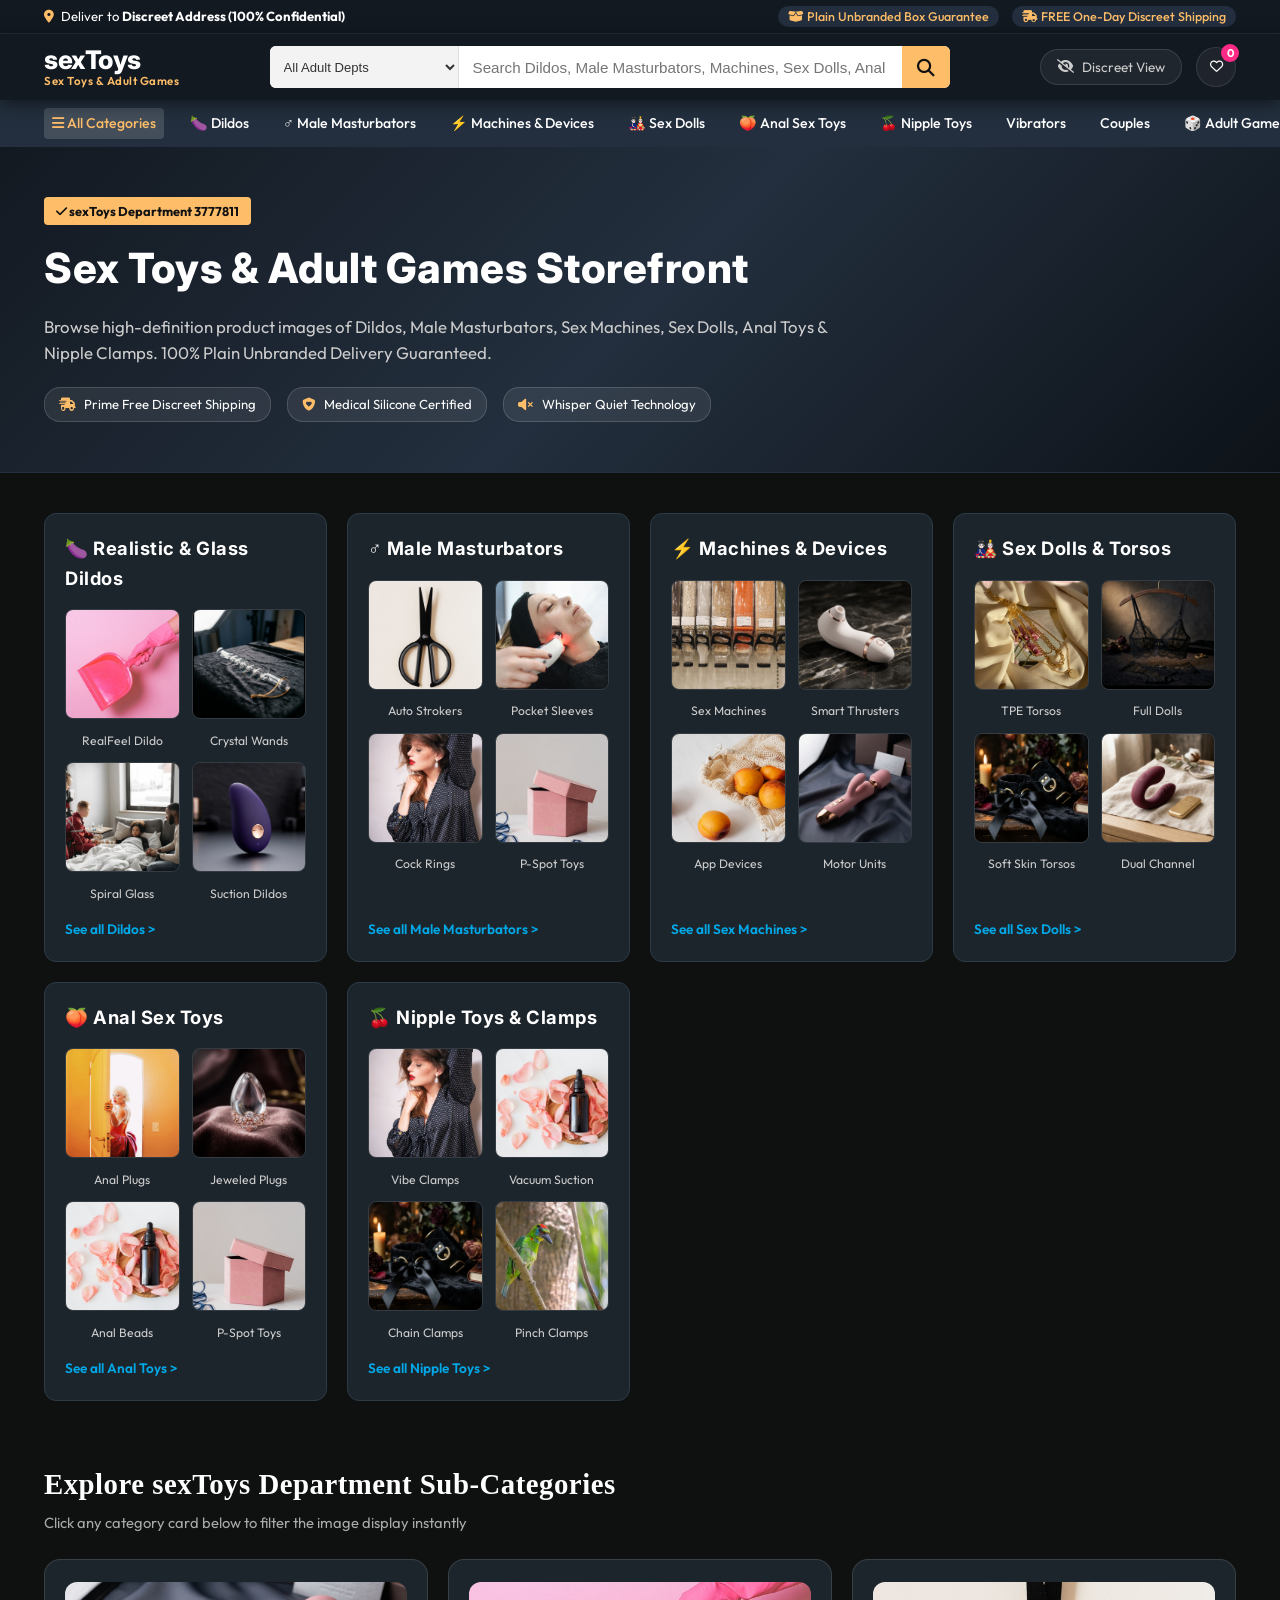
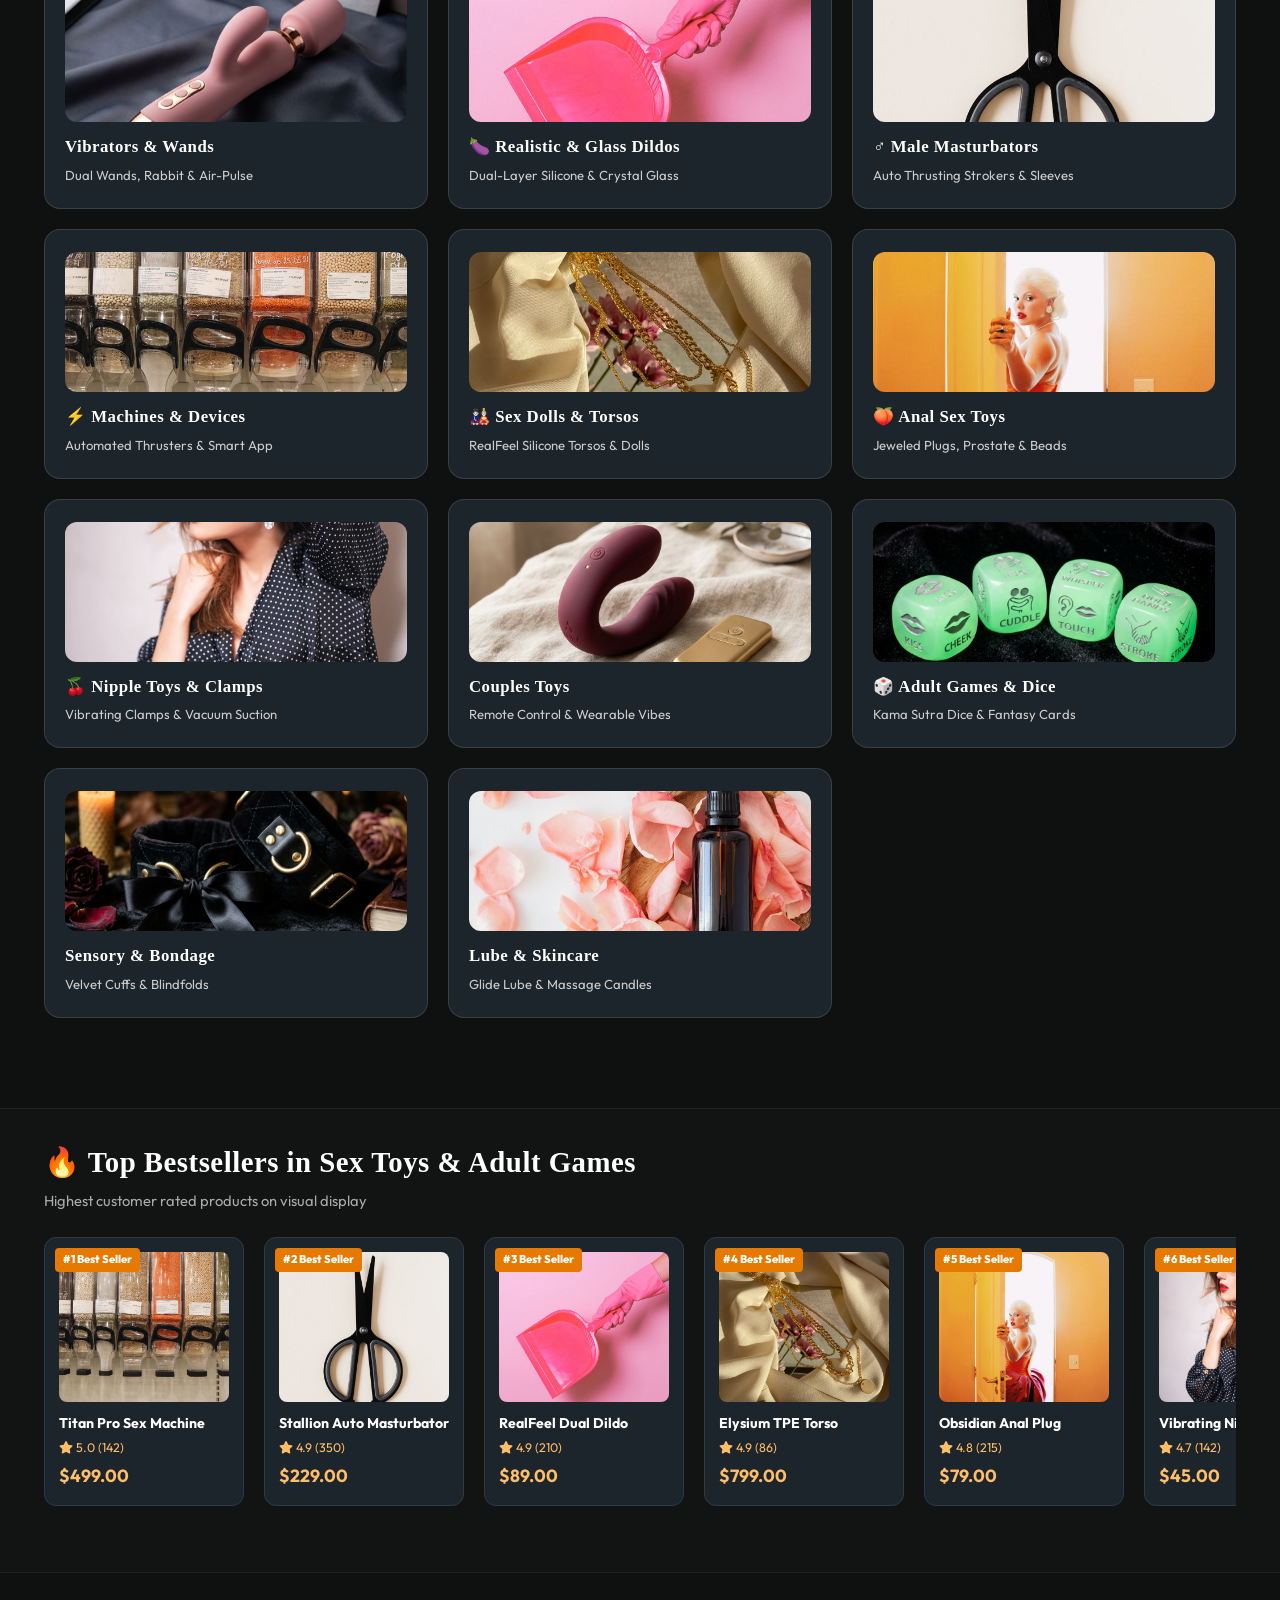
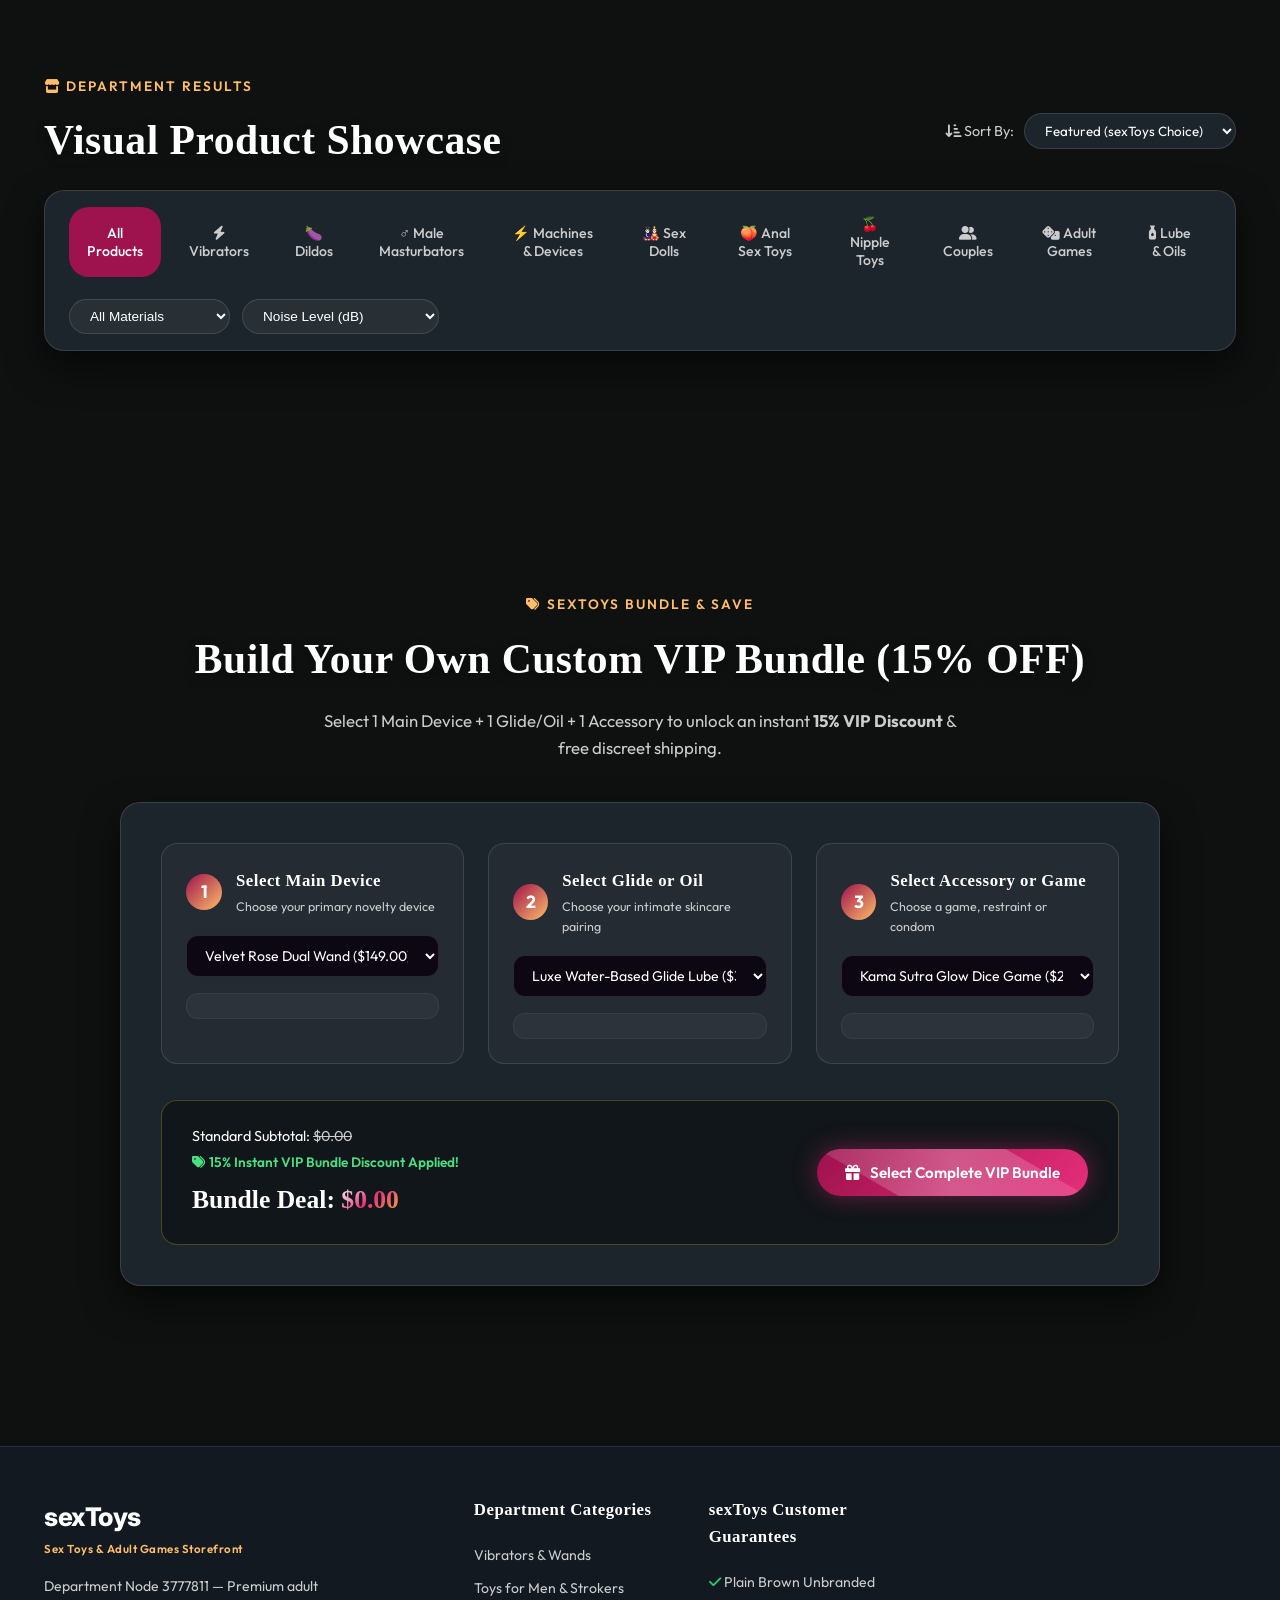
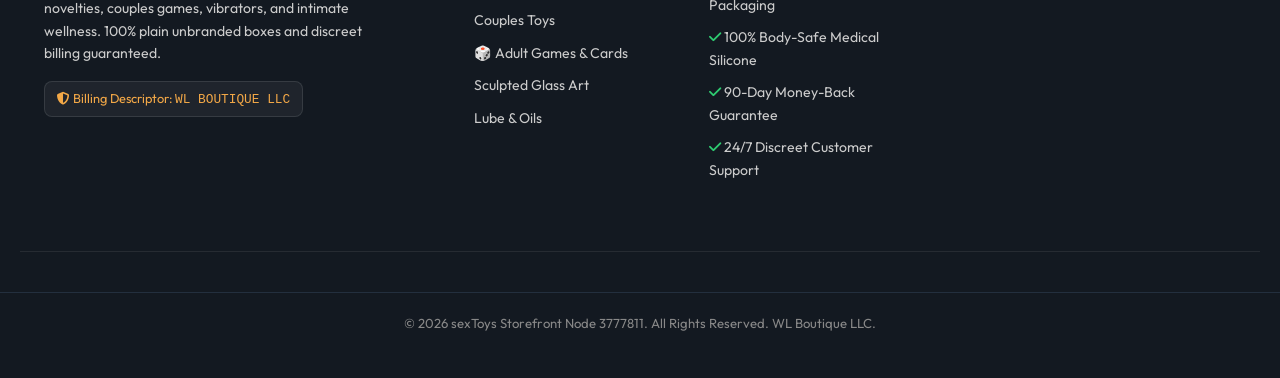
<file: index.html>
<!DOCTYPE html>
<html lang="en">
<head>
  <meta charset="UTF-8">
  <meta name="viewport" content="width=device-width, initial-scale=1.0">
  <title>sexToys.com: Sex Toys & Adult Games Department</title>
  <meta name="description" content="Shop sexToys's official Sex Toys & Adult Games department. Explore top rated vibrators, strokers, couples games, glass wands, lubricants, and discreet novelties. 100% Free Discreet Delivery.">
  
  <!-- Google Fonts: Inter & Outfit -->
  <link rel="preconnect" href="https://fonts.googleapis.com">
  <link rel="preconnect" href="https://fonts.gstatic.com" crossorigin>
  <link href="https://fonts.googleapis.com/css2?family=Inter:wght@300;400;500;600;700;800&family=Outfit:wght@400;600;700&display=swap" rel="stylesheet">
  
  <!-- FontAwesome Icons -->
  <link rel="stylesheet" href="https://cdnjs.cloudflare.com/ajax/libs/font-awesome/6.4.0/css/all.min.css">

  <link rel="stylesheet" href="styles.css">
</head>
<body class="theme-amazon">

  <!-- 18+ Age Verification Gate Overlay Modal (Disabled) -->
  <div class="age-gate-backdrop verified hidden" id="ageGateModal" style="display: none;">
    <div class="age-gate-card glass-panel">
      <div class="age-gate-icon"><i class="fa-solid fa-shield-halved"></i></div>
      <h2>18+ Age Verification Required</h2>
      <p>Welcome to <strong>sexToys Storefront</strong>. You must be <strong>18 years of age or older</strong> to enter and view adult novelties.</p>
      <div class="age-gate-discreet-note">
        <i class="fa-solid fa-box-open"></i> 100% Plain Unbranded Packaging &amp; Confidential Billing Guaranteed
      </div>
      <div class="age-gate-buttons">
        <button type="button" class="btn btn-primary btn-lg btn-glow" id="verifyAgeBtn" onclick="confirmAge(true)">
          <i class="fa-solid fa-check"></i> I AM 18 OR OLDER — ENTER
        </button>
        <button type="button" class="btn btn-secondary btn-lg" id="exitAgeBtn" onclick="confirmAge(false)">
          I AM UNDER 18 — EXIT
        </button>
      </div>
    </div>
  </div>

  <!-- Stealth / Discreet Disguise Alert Banner -->
  <div id="discreetBanner" class="discreet-banner hidden">
    <div class="container banner-inner">
      <span><i class="fa-solid fa-user-shield"></i> <strong>Discreet Browsing Active:</strong> App disguised as <em>Lumina Home Spa & Fragrance</em>. Billing descriptor: <code>WL BOUTIQUE LLC</code></span>
      <button class="btn-text-sm" id="disableDiscreetBtn">Exit Discreet View</button>
    </div>
  </div>

  <!-- Amazon Top Utility Bar -->
  <div class="amazon-top-bar">
    <div class="container top-bar-inner">
      <div class="top-bar-left">
        <span class="location-badge"><i class="fa-solid fa-location-dot"></i> Deliver to <strong>Discreet Address (100% Confidential)</strong></span>
      </div>
      <div class="top-bar-right">
        <span class="announcement-pill"><i class="fa-solid fa-box-open"></i> Plain Unbranded Box Guarantee</span>
        <span class="announcement-pill"><i class="fa-solid fa-truck-fast"></i> FREE One-Day Discreet Shipping</span>
      </div>
    </div>
  </div>

  <!-- Amazon Main Header Navbar -->
  <header class="amazon-header" id="siteHeader">
    <div class="container header-inner">
      
      <!-- Brand Logo -->
      <a href="#" class="amazon-logo" id="brandLogo">
        <span class="amz-brand">sexToys</span>
        <span class="amz-dept">Sex Toys &amp; Adult Games</span>
      </a>

      <!-- Amazon Global Search Bar -->
      <div class="amazon-search-box">
        <select id="searchCategorySelect" class="search-dept-select">
          <option value="all">All Adult Depts</option>
          <option value="dildos">🍆 Dildos &amp; Glass Art</option>
          <option value="masturbators">♂️ Male Masturbators</option>
          <option value="machines">⚡ Machines &amp; Devices</option>
          <option value="dolls">🎎 Sex Dolls &amp; Torsos</option>
          <option value="anal">🍑 Anal Sex Toys</option>
          <option value="nipples">🍒 Nipple Toys &amp; Clamps</option>
          <option value="vibrators">Vibrators &amp; Wands</option>
          <option value="couples">Couples Toys</option>
          <option value="games">Adult Games &amp; Dice</option>
          <option value="wellness">Lube &amp; Oils</option>
        </select>
        <input type="text" id="searchInput" placeholder="Search Dildos, Male Masturbators, Machines, Sex Dolls, Anal Toys, Nipple Clamps..." autocomplete="off">
        <button class="search-submit-btn" id="searchToggleBtn">
          <i class="fa-solid fa-magnifying-glass"></i>
        </button>
      </div>

      <!-- Header Action Controls -->
      <div class="header-actions">
        <!-- Stealth / Discreet Mode Toggle Button -->
        <button class="discreet-toggle-btn" id="toggleDiscreetBtn" title="Toggle Stealth Privacy Mode">
          <i class="fa-solid fa-eye-slash"></i>
          <span class="discreet-btn-text">Discreet View</span>
        </button>

        <!-- Wishlist Button -->
        <button class="icon-action-btn" id="wishlistToggleBtn" title="View Wishlist">
          <i class="fa-regular fa-heart"></i>
          <span class="badge" id="wishlistBadge">0</span>
        </button>

        <!-- Mobile Menu Toggle -->
        <button class="mobile-menu-btn" id="mobileMenuBtn">
          <i class="fa-solid fa-bars"></i>
        </button>
      </div>

    </div>
  </header>

  <!-- Sub-Header Department Navigation Bar -->
  <nav class="amazon-subnav">
    <div class="container subnav-inner">
      <a href="#catalog" class="subnav-link active" onclick="filterCategory('all')"><i class="fa-solid fa-bars"></i> All Categories</a>
      <a href="#catalog" class="subnav-link" onclick="filterCategory('dildos')">🍆 Dildos</a>
      <a href="#catalog" class="subnav-link" onclick="filterCategory('masturbators')">♂️ Male Masturbators</a>
      <a href="#catalog" class="subnav-link" onclick="filterCategory('machines')">⚡ Machines &amp; Devices</a>
      <a href="#catalog" class="subnav-link" onclick="filterCategory('dolls')">🎎 Sex Dolls</a>
      <a href="#catalog" class="subnav-link" onclick="filterCategory('anal')">🍑 Anal Sex Toys</a>
      <a href="#catalog" class="subnav-link" onclick="filterCategory('nipples')">🍒 Nipple Toys</a>
      <a href="#catalog" class="subnav-link" onclick="filterCategory('vibrators')">Vibrators</a>
      <a href="#catalog" class="subnav-link" onclick="filterCategory('couples')">Couples</a>
      <a href="#catalog" class="subnav-link" onclick="filterCategory('games')">🎲 Adult Games</a>
      <a href="#bundleBuilder" class="subnav-link highlight-subnav"><i class="fa-solid fa-tags"></i> Today's Deals (15% OFF Bundles)</a>
    </div>
  </nav>

  <!-- Live Search Overlay Modal -->
  <div class="search-overlay hidden" id="searchOverlay">
    <div class="search-modal-card">
      <div class="search-header">
        <i class="fa-solid fa-magnifying-glass search-icon"></i>
        <input type="text" id="searchInputModal" placeholder="Search by product name, category, material..." autocomplete="off">
        <button class="close-search-btn" id="closeSearchBtn"><i class="fa-solid fa-xmark"></i></button>
      </div>
      <div class="search-quick-tags">
        <span>Quick Search:</span>
        <button class="tag-btn" data-search="dildos">Dildos</button>
        <button class="tag-btn" data-search="masturbator">Masturbators</button>
        <button class="tag-btn" data-search="machine">Sex Machines</button>
        <button class="tag-btn" data-search="doll">Sex Dolls</button>
        <button class="tag-btn" data-search="anal">Anal Toys</button>
        <button class="tag-btn" data-search="nipple">Nipple Clamps</button>
      </div>
      <div class="search-results-list" id="searchResultsList">
        <!-- Dynamic Search Results -->
      </div>
    </div>
  </div>

  <!-- Hero Storefront Banner -->
  <section class="amazon-hero-banner">
    <div class="container hero-banner-content">
      <div class="hero-text-side">
        <span class="amz-badge"><i class="fa-solid fa-check"></i> sexToys Department 3777811</span>
        <h1>Sex Toys &amp; Adult Games Storefront</h1>
        <p>Browse high-definition product images of Dildos, Male Masturbators, Sex Machines, Sex Dolls, Anal Toys &amp; Nipple Clamps. 100% Plain Unbranded Delivery Guaranteed.</p>
        <div class="hero-badges-row">
          <span class="h-badge"><i class="fa-solid fa-truck-fast"></i> Prime Free Discreet Shipping</span>
          <span class="h-badge"><i class="fa-solid fa-shield-heart"></i> Medical Silicone Certified</span>
          <span class="h-badge"><i class="fa-solid fa-volume-xmark"></i> Whisper Quiet Technology</span>
        </div>
      </div>
    </div>
  </section>

  <!-- Visual 6-Card Quad Showcase Grid (Desktop Layout) -->
  <section class="section amazon-quad-section">
    <div class="container">
      <div class="amazon-quad-grid">
        
        <!-- Quad Card 1: Dildos & Glass Art -->
        <div class="amz-quad-card">
          <h3>🍆 Realistic &amp; Glass Dildos</h3>
          <div class="quad-images-4">
            <div class="quad-item" onclick="filterCategory('dildos')">
              <img src="images/dildos.jpg" alt="RealFeel Dildo">
              <span>RealFeel Dildo</span>
            </div>
            <div class="quad-item" onclick="filterCategory('dildos')">
              <img src="images/glass_wand.jpg" alt="Glass Wand">
              <span>Crystal Wands</span>
            </div>
            <div class="quad-item" onclick="filterCategory('dildos')">
              <img src="images/dildo.jpg" alt="Spiral Glass">
              <span>Spiral Glass</span>
            </div>
            <div class="quad-item" onclick="filterCategory('dildos')">
              <img src="images/vibrator2.jpg" alt="Suction Dildo">
              <span>Suction Dildos</span>
            </div>
          </div>
          <a href="#catalog" class="quad-link" onclick="filterCategory('dildos')">See all Dildos &gt;</a>
        </div>

        <!-- Quad Card 2: Male Masturbators & Strokers -->
        <div class="amz-quad-card">
          <h3>♂️ Male Masturbators</h3>
          <div class="quad-images-4">
            <div class="quad-item" onclick="filterCategory('masturbators')">
              <img src="images/masturbator.jpg" alt="Auto Stroker">
              <span>Auto Strokers</span>
            </div>
            <div class="quad-item" onclick="filterCategory('masturbators')">
              <img src="images/custom_stroker.jpg" alt="Pocket Stroker">
              <span>Pocket Sleeves</span>
            </div>
            <div class="quad-item" onclick="filterCategory('masturbators')">
              <img src="images/cock_ring.jpg" alt="Cock Ring">
              <span>Cock Rings</span>
            </div>
            <div class="quad-item" onclick="filterCategory('masturbators')">
              <img src="images/prostate.jpg" alt="Prostate Massager">
              <span>P-Spot Toys</span>
            </div>
          </div>
          <a href="#catalog" class="quad-link" onclick="filterCategory('masturbators')">See all Male Masturbators &gt;</a>
        </div>

        <!-- Quad Card 3: Sex Machines & Devices -->
        <div class="amz-quad-card">
          <h3>⚡ Machines &amp; Devices</h3>
          <div class="quad-images-4">
            <div class="quad-item" onclick="filterCategory('machines')">
              <img src="images/machine.jpg" alt="Sex Machine">
              <span>Sex Machines</span>
            </div>
            <div class="quad-item" onclick="filterCategory('machines')">
              <img src="images/air_pulse.jpg" alt="Smart Thruster">
              <span>Smart Thrusters</span>
            </div>
            <div class="quad-item" onclick="filterCategory('machines')">
              <img src="images/couples2.jpg" alt="App Control">
              <span>App Devices</span>
            </div>
            <div class="quad-item" onclick="filterCategory('machines')">
              <img src="images/vibrator1.jpg" alt="Vibe Unit">
              <span>Motor Units</span>
            </div>
          </div>
          <a href="#catalog" class="quad-link" onclick="filterCategory('machines')">See all Sex Machines &gt;</a>
        </div>

        <!-- Quad Card 4: Sex Dolls & Torso Novelties -->
        <div class="amz-quad-card">
          <h3>🎎 Sex Dolls &amp; Torsos</h3>
          <div class="quad-images-4">
            <div class="quad-item" onclick="filterCategory('dolls')">
              <img src="images/doll.jpg" alt="Silicone Torso">
              <span>TPE Torsos</span>
            </div>
            <div class="quad-item" onclick="filterCategory('dolls')">
              <img src="images/lingerie1.jpg" alt="Intimacy Doll">
              <span>Full Dolls</span>
            </div>
            <div class="quad-item" onclick="filterCategory('dolls')">
              <img src="images/restraints.jpg" alt="Soft Skin Doll">
              <span>Soft Skin Torsos</span>
            </div>
            <div class="quad-item" onclick="filterCategory('dolls')">
              <img src="images/couples1.jpg" alt="Sculpture Doll">
              <span>Dual Channel</span>
            </div>
          </div>
          <a href="#catalog" class="quad-link" onclick="filterCategory('dolls')">See all Sex Dolls &gt;</a>
        </div>

        <!-- Quad Card 5: Anal Sex Toys -->
        <div class="amz-quad-card">
          <h3>🍑 Anal Sex Toys</h3>
          <div class="quad-images-4">
            <div class="quad-item" onclick="filterCategory('anal')">
              <img src="images/anal_toy.jpg" alt="Vibrating Plug">
              <span>Anal Plugs</span>
            </div>
            <div class="quad-item" onclick="filterCategory('anal')">
              <img src="images/jeweled_plug.jpg" alt="Jeweled Plug">
              <span>Jeweled Plugs</span>
            </div>
            <div class="quad-item" onclick="filterCategory('anal')">
              <img src="images/butt_plug.jpg" alt="Anal Beads">
              <span>Anal Beads</span>
            </div>
            <div class="quad-item" onclick="filterCategory('anal')">
              <img src="images/prostate.jpg" alt="P-Spot Plug">
              <span>P-Spot Toys</span>
            </div>
          </div>
          <a href="#catalog" class="quad-link" onclick="filterCategory('anal')">See all Anal Toys &gt;</a>
        </div>

        <!-- Quad Card 6: Nipple Toys & Clamps -->
        <div class="amz-quad-card">
          <h3>🍒 Nipple Toys &amp; Clamps</h3>
          <div class="quad-images-4">
            <div class="quad-item" onclick="filterCategory('nipples')">
              <img src="images/nipple_toy.jpg" alt="Nipple Clamps">
              <span>Vibe Clamps</span>
            </div>
            <div class="quad-item" onclick="filterCategory('nipples')">
              <img src="images/oils1.jpg" alt="Suction Cups">
              <span>Vacuum Suction</span>
            </div>
            <div class="quad-item" onclick="filterCategory('nipples')">
              <img src="images/restraints.jpg" alt="Chain Clamps">
              <span>Chain Clamps</span>
            </div>
            <div class="quad-item" onclick="filterCategory('nipples')">
              <img src="images/blindfold.jpg" alt="Sensory Clamps">
              <span>Pinch Clamps</span>
            </div>
          </div>
          <a href="#catalog" class="quad-link" onclick="filterCategory('nipples')">See all Nipple Toys &gt;</a>
        </div>

      </div>
    </div>
  </section>

      </div>
    </div>
  </section>

  <!-- Visual Category Department Cards Grid -->
  <section class="section amazon-dept-cards-section">
    <div class="container">
      <div class="section-title-wrap">
        <h2>Explore sexToys Department Sub-Categories</h2>
        <p>Click any category card below to filter the image display instantly</p>
      </div>

      <div class="amazon-dept-grid">
        <div class="dept-card" onclick="filterCategory('vibrators')">
          <div class="dept-img-wrap"><img src="images/vibrator1.jpg" alt="Vibrators"></div>
          <h4>Vibrators &amp; Wands</h4>
          <p>Dual Wands, Rabbit &amp; Air-Pulse</p>
        </div>
        <div class="dept-card" onclick="filterCategory('dildos')">
          <div class="dept-img-wrap"><img src="images/dildos.jpg" alt="Dildos"></div>
          <h4>🍆 Realistic &amp; Glass Dildos</h4>
          <p>Dual-Layer Silicone &amp; Crystal Glass</p>
        </div>
        <div class="dept-card" onclick="filterCategory('masturbators')">
          <div class="dept-img-wrap"><img src="images/masturbator.jpg" alt="Male Masturbators"></div>
          <h4>♂️ Male Masturbators</h4>
          <p>Auto Thrusting Strokers &amp; Sleeves</p>
        </div>
        <div class="dept-card" onclick="filterCategory('machines')">
          <div class="dept-img-wrap"><img src="images/machine.jpg" alt="Sex Machines"></div>
          <h4>⚡ Machines &amp; Devices</h4>
          <p>Automated Thrusters &amp; Smart App</p>
        </div>
        <div class="dept-card" onclick="filterCategory('dolls')">
          <div class="dept-img-wrap"><img src="images/doll.jpg" alt="Sex Dolls"></div>
          <h4>🎎 Sex Dolls &amp; Torsos</h4>
          <p>RealFeel Silicone Torsos &amp; Dolls</p>
        </div>
        <div class="dept-card" onclick="filterCategory('anal')">
          <div class="dept-img-wrap"><img src="images/anal_toy.jpg" alt="Anal Toys"></div>
          <h4>🍑 Anal Sex Toys</h4>
          <p>Jeweled Plugs, Prostate &amp; Beads</p>
        </div>
        <div class="dept-card" onclick="filterCategory('nipples')">
          <div class="dept-img-wrap"><img src="images/nipple_toy.jpg" alt="Nipple Toys"></div>
          <h4>🍒 Nipple Toys &amp; Clamps</h4>
          <p>Vibrating Clamps &amp; Vacuum Suction</p>
        </div>
        <div class="dept-card" onclick="filterCategory('couples')">
          <div class="dept-img-wrap"><img src="images/couples1.jpg" alt="Couples Toys"></div>
          <h4>Couples Toys</h4>
          <p>Remote Control &amp; Wearable Vibes</p>
        </div>
        <div class="dept-card" onclick="filterCategory('games')">
          <div class="dept-img-wrap"><img src="images/adult_games.jpg" alt="Adult Games"></div>
          <h4>🎲 Adult Games &amp; Dice</h4>
          <p>Kama Sutra Dice &amp; Fantasy Cards</p>
        </div>
        <div class="dept-card" onclick="filterCategory('bondage')">
          <div class="dept-img-wrap"><img src="images/restraints.jpg" alt="Bondage"></div>
          <h4>Sensory &amp; Bondage</h4>
          <p>Velvet Cuffs &amp; Blindfolds</p>
        </div>
        <div class="dept-card" onclick="filterCategory('wellness')">
          <div class="dept-img-wrap"><img src="images/oils1.jpg" alt="Lube & Wellness"></div>
          <h4>Lube &amp; Skincare</h4>
          <p>Glide Lube &amp; Massage Candles</p>
        </div>
      </div>
    </div>
  </section>

  <!-- Amazon-Style Horizontal Photo Bestsellers Carousel -->
  <section class="section bestseller-carousel-section">
    <div class="container">
      <div class="section-title-wrap">
        <h2>🔥 Top Bestsellers in Sex Toys &amp; Adult Games</h2>
        <p>Highest customer rated products on visual display</p>
      </div>

      <div class="amz-bestseller-strip">
        <div class="strip-card" onclick="openQuickView('prod-32')">
          <div class="rank-badge">#1 Best Seller</div>
          <img src="images/machine.jpg" alt="Titan Sex Machine">
          <div class="strip-info">
            <h5>Titan Pro Sex Machine</h5>
            <div class="strip-stars"><i class="fa-solid fa-star"></i> 5.0 (142)</div>
            <div class="strip-price">$499.00</div>
          </div>
        </div>

        <div class="strip-card" onclick="openQuickView('prod-30')">
          <div class="rank-badge">#2 Best Seller</div>
          <img src="images/masturbator.jpg" alt="Stallion Auto Masturbator">
          <div class="strip-info">
            <h5>Stallion Auto Masturbator</h5>
            <div class="strip-stars"><i class="fa-solid fa-star"></i> 4.9 (350)</div>
            <div class="strip-price">$229.00</div>
          </div>
        </div>

        <div class="strip-card" onclick="openQuickView('prod-28')">
          <div class="rank-badge">#3 Best Seller</div>
          <img src="images/dildos.jpg" alt="RealFeel Dual-Layer Dildo">
          <div class="strip-info">
            <h5>RealFeel Dual Dildo</h5>
            <div class="strip-stars"><i class="fa-solid fa-star"></i> 4.9 (210)</div>
            <div class="strip-price">$89.00</div>
          </div>
        </div>

        <div class="strip-card" onclick="openQuickView('prod-34')">
          <div class="rank-badge">#4 Best Seller</div>
          <img src="images/doll.jpg" alt="Elysium TPE Intimacy Torso">
          <div class="strip-info">
            <h5>Elysium TPE Torso</h5>
            <div class="strip-stars"><i class="fa-solid fa-star"></i> 4.9 (86)</div>
            <div class="strip-price">$799.00</div>
          </div>
        </div>

        <div class="strip-card" onclick="openQuickView('prod-36')">
          <div class="rank-badge">#5 Best Seller</div>
          <img src="images/anal_toy.jpg" alt="Obsidian Anal Plug">
          <div class="strip-info">
            <h5>Obsidian Anal Plug</h5>
            <div class="strip-stars"><i class="fa-solid fa-star"></i> 4.8 (215)</div>
            <div class="strip-price">$79.00</div>
          </div>
        </div>

        <div class="strip-card" onclick="openQuickView('prod-38')">
          <div class="rank-badge">#6 Best Seller</div>
          <img src="images/nipple_toy.jpg" alt="Scarlet Nipple Clamps">
          <div class="strip-info">
            <h5>Vibrating Nipple Clamps</h5>
            <div class="strip-stars"><i class="fa-solid fa-star"></i> 4.7 (142)</div>
            <div class="strip-price">$45.00</div>
          </div>
        </div>

        <div class="strip-card" onclick="openQuickView('prod-23')">
          <div class="rank-badge">#7 Best Seller</div>
          <img src="images/air_pulse.jpg" alt="Air Pulse Massager">
          <div class="strip-info">
            <h5>Aero Wave Air-Pulse</h5>
            <div class="strip-stars"><i class="fa-solid fa-star"></i> 4.9 (298)</div>
            <div class="strip-price">$129.00</div>
          </div>
        </div>

        <div class="strip-card" onclick="openQuickView('prod-26')">
          <div class="rank-badge">#8 Best Seller</div>
          <img src="images/adult_games.jpg" alt="Kama Sutra Dice">
          <div class="strip-info">
            <h5>Kama Sutra Glow Dice</h5>
            <div class="strip-stars"><i class="fa-solid fa-star"></i> 4.8 (320)</div>
            <div class="strip-price">$24.99</div>
          </div>
        </div>
      </div>
    </div>
  </section>

  <!-- Main Product Display Catalog Section (Image-First) -->
  <section class="section catalog-section" id="catalog">
    <div class="container">
      
      <div class="section-header flex-between">
        <div>
          <span class="sub-heading"><i class="fa-solid fa-store"></i> Department Results</span>
          <h2 class="section-title">Visual Product Showcase</h2>
        </div>
        
        <!-- Sorting dropdown -->
        <div class="catalog-sort">
          <label for="sortSelect"><i class="fa-solid fa-arrow-down-short-wide"></i> Sort By:</label>
          <select id="sortSelect">
            <option value="featured">Featured (sexToys Choice)</option>
            <option value="rating">Customer Reviews</option>
            <option value="price-low">Price: Low to High</option>
            <option value="price-high">Price: High to Low</option>
            <option value="quietest">Quietest Sound Profile</option>
          </select>
        </div>
      </div>

      <!-- Filter Controls Bar -->
      <div class="filter-controls-bar glass-panel">
        <div class="filter-tabs" id="categoryFilterTabs">
          <button class="filter-tab active" data-category="all">All Products</button>
          <button class="filter-tab" data-category="vibrators"><i class="fa-solid fa-bolt"></i> Vibrators</button>
          <button class="filter-tab" data-category="dildos">🍆 Dildos</button>
          <button class="filter-tab" data-category="masturbators">♂️ Male Masturbators</button>
          <button class="filter-tab" data-category="machines">⚡ Machines &amp; Devices</button>
          <button class="filter-tab" data-category="dolls">🎎 Sex Dolls</button>
          <button class="filter-tab" data-category="anal">🍑 Anal Sex Toys</button>
          <button class="filter-tab" data-category="nipples">🍒 Nipple Toys</button>
          <button class="filter-tab" data-category="couples"><i class="fa-solid fa-user-group"></i> Couples</button>
          <button class="filter-tab" data-category="games"><i class="fa-solid fa-dice"></i> Adult Games</button>
          <button class="filter-tab" data-category="wellness"><i class="fa-solid fa-bottle-droplet"></i> Lube &amp; Oils</button>
        </div>

        <div class="filter-dropdowns">
          <!-- Material Filter -->
          <select class="filter-select" id="materialFilter">
            <option value="all">All Materials</option>
            <option value="silicone">Medical Silicone</option>
            <option value="glass">Crystal Glass</option>
            <option value="satin">Satin, Silk &amp; Lace</option>
          </select>

          <!-- Noise Level Filter -->
          <select class="filter-select" id="noiseFilter">
            <option value="all">Noise Level (dB)</option>
            <option value="30">Whisper Quiet (&lt; 30dB)</option>
            <option value="40">Discreet Hum (&lt; 40dB)</option>
          </select>
        </div>
      </div>

      <!-- Product Cards Grid -->
      <div class="product-grid" id="productGrid">
        <!-- Products injected via JS -->
      </div>
    </div>
  </section>

  <!-- 3-Step Intimacy Bundle Builder (15% OFF) -->
  <section class="section bundle-section" id="bundleBuilder">
    <div class="container">
      <div class="section-header text-center">
        <span class="sub-heading"><i class="fa-solid fa-tags"></i> sexToys Bundle &amp; Save</span>
        <h2 class="section-title">Build Your Own Custom VIP Bundle (15% OFF)</h2>
        <p class="section-desc">Select 1 Main Device + 1 Glide/Oil + 1 Accessory to unlock an instant <strong>15% VIP Discount</strong> &amp; free discreet shipping.</p>
      </div>

      <div class="bundle-builder-card glass-panel">
        <div class="bundle-steps-grid">
          
          <!-- Step 1: Main Device -->
          <div class="bundle-step-box">
            <div class="step-header">
              <span class="step-num">1</span>
              <div>
                <h4>Select Main Device</h4>
                <p>Choose your primary novelty device</p>
              </div>
            </div>
            <select class="bundle-select" id="bundleDeviceSelect" onchange="updateBundleSummary()">
              <option value="prod-1" data-price="149">Velvet Rose Dual Wand ($149.00)</option>
              <option value="prod-2" data-price="119">Rose Quartz Glass Wand ($119.00)</option>
              <option value="prod-3" data-price="179">Synergy Touch Couples Vibe ($179.00)</option>
              <option value="prod-5" data-price="169">Aurora Rabbit Dual Climax Vibe ($169.00)</option>
              <option value="prod-15" data-price="219">Stallion Heated Auto Stroker ($219.00)</option>
              <option value="prod-23" data-price="129">Aero Wave Air-Pulse Massager ($129.00)</option>
            </select>
            <div class="bundle-item-preview" id="bundleDevicePreview">
              <!-- Dynamically updated -->
            </div>
          </div>

          <!-- Step 2: Sensual Lube / Oil -->
          <div class="bundle-step-box">
            <div class="step-header">
              <span class="step-num">2</span>
              <div>
                <h4>Select Glide or Oil</h4>
                <p>Choose your intimate skincare pairing</p>
              </div>
            </div>
            <select class="bundle-select" id="bundleLubeSelect" onchange="updateBundleSummary()">
              <option value="prod-10" data-price="39">Luxe Water-Based Glide Lube ($39.00)</option>
              <option value="prod-4" data-price="89">Aphrodite Pheromone Oil Set ($89.00)</option>
              <option value="prod-20" data-price="49">Soleil Sensual Massage Candle ($49.00)</option>
            </select>
            <div class="bundle-item-preview" id="bundleLubePreview">
              <!-- Dynamically updated -->
            </div>
          </div>

          <!-- Step 3: Accessory / Restraint / Game -->
          <div class="bundle-step-box">
            <div class="step-header">
              <span class="step-num">3</span>
              <div>
                <h4>Select Accessory or Game</h4>
                <p>Choose a game, restraint or condom</p>
              </div>
            </div>
            <select class="bundle-select" id="bundleAccessorySelect" onchange="updateBundleSummary()">
              <option value="prod-26" data-price="24.99">Kama Sutra Glow Dice Game ($24.99)</option>
              <option value="prod-27" data-price="29.99">Naughty Desires Card Game ($29.99)</option>
              <option value="prod-16" data-price="45">Scarlet Web Silk Blindfold ($45.00)</option>
              <option value="prod-6" data-price="109">Noir Velvet Cuff Restraint Set ($109.00)</option>
              <option value="prod-19" data-price="19">Noir Ultra-Thin Condoms 12-Pack ($19.00)</option>
            </select>
            <div class="bundle-item-preview" id="bundleAccessoryPreview">
              <!-- Dynamically updated -->
            </div>
          </div>

        </div>

        <!-- Bundle Pricing Summary & Action -->
        <div class="bundle-summary-footer flex-between">
          <div class="bundle-price-breakdown">
            <div class="sub-price">Standard Subtotal: <span id="bundleOriginalPrice" style="text-decoration: line-through; color: var(--color-text-muted);">$0.00</span></div>
            <div class="vip-discount-badge"><i class="fa-solid fa-tags"></i> 15% Instant VIP Bundle Discount Applied!</div>
            <div class="final-bundle-price">Bundle Deal: <span id="bundleFinalPrice" class="gradient-text">$0.00</span></div>
          </div>
          <button class="btn btn-primary btn-glow btn-lg" onclick="addBundleToCart()">
            <i class="fa-solid fa-gift"></i> Select Complete VIP Bundle
          </button>
        </div>

      </div>
    </div>
  </section>

  <!-- Quick View Modal -->
  <div class="modal-backdrop hidden" id="productModalBackdrop">
    <div class="modal-card glass-panel">
      <button class="close-modal-btn" id="closeProductModalBtn"><i class="fa-solid fa-xmark"></i></button>
      <div class="modal-grid" id="modalGridContent">
        <!-- Dynamic Quick View Content -->
      </div>
    </div>
  </div>

  <!-- Toast Feedback Notifications Container -->
  <div class="toast-container" id="toastContainer"></div>

  <!-- Footer Section -->
  <footer class="amazon-footer">
    <div class="container footer-inner">
      <div class="footer-col brand-col">
        <div class="logo-text">
          <span class="amz-brand">sexToys</span>
          <span class="amz-dept">Sex Toys &amp; Adult Games Storefront</span>
        </div>
        <p class="footer-desc">Department Node 3777811 — Premium adult novelties, couples games, vibrators, and intimate wellness. 100% plain unbranded boxes and discreet billing guaranteed.</p>
        <div class="discrete-badge"><i class="fa-solid fa-shield-halved"></i> Billing Descriptor: <code>WL BOUTIQUE LLC</code></div>
      </div>

      <div class="footer-col">
        <h4>Department Categories</h4>
        <ul>
          <li><a href="#catalog" onclick="filterCategory('vibrators')">Vibrators &amp; Wands</a></li>
          <li><a href="#catalog" onclick="filterCategory('male')">Toys for Men &amp; Strokers</a></li>
          <li><a href="#catalog" onclick="filterCategory('couples')">Couples Toys</a></li>
          <li><a href="#catalog" onclick="filterCategory('games')">🎲 Adult Games &amp; Cards</a></li>
          <li><a href="#catalog" onclick="filterCategory('glass')">Sculpted Glass Art</a></li>
          <li><a href="#catalog" onclick="filterCategory('wellness')">Lube &amp; Oils</a></li>
        </ul>
      </div>

      <div class="footer-col">
        <h4>sexToys Customer Guarantees</h4>
        <ul>
          <li><i class="fa-solid fa-check green-text"></i> Plain Brown Unbranded Packaging</li>
          <li><i class="fa-solid fa-check green-text"></i> 100% Body-Safe Medical Silicone</li>
          <li><i class="fa-solid fa-check green-text"></i> 90-Day Money-Back Guarantee</li>
          <li><i class="fa-solid fa-check green-text"></i> 24/7 Discreet Customer Support</li>
        </ul>
      </div>
    </div>

    <div class="footer-bottom text-center">
      <p>&copy; 2026 sexToys Storefront Node 3777811. All Rights Reserved. WL Boutique LLC.</p>
    </div>
  </footer>

  <script src="app.js"></script>
</body>
</html>
</file>
<file: styles.css>
/* ==========================================================================
   WANDERLUST LUXURY INTIMACY BOUTIQUE - DESIGN SYSTEM & STYLES
   ========================================================================== */

/* --- CSS Variables & Color Theory Tokens --- */
:root {
  /* Nocturnal Deep Bases */
  --bg-dark: #09040c;
  --bg-card: rgba(22, 10, 28, 0.7);
  --bg-card-hover: rgba(36, 16, 46, 0.85);
  --glass-border: rgba(230, 46, 123, 0.2);
  --glass-border-gold: rgba(212, 175, 55, 0.3);

  /* Primary Sensual Velvet Tones */
  --color-velvet-dark: #700b38;
  --color-velvet-primary: #9e124d;
  --color-velvet-glow: #e62e7b;
  --color-neon-fuchsia: #ff2a85;
  --color-gold-accent: #d4af37;
  --color-gold-light: #f3d098;
  --color-lavender-mist: #e9daff;
  --color-text-main: #f5edff;
  --color-text-muted: #bda8d6;

  /* Typography */
  --font-serif: 'Cinzel', serif;
  --font-sans: 'Outfit', -apple-system, BlinkMacSystemFont, sans-serif;

  /* Shadows & Glows */
  --glow-crimson: 0 0 25px rgba(230, 46, 123, 0.4);
  --glow-gold: 0 0 20px rgba(212, 175, 55, 0.35);
  --shadow-card: 0 16px 36px rgba(0, 0, 0, 0.6);

  /* Transitions */
  --transition-fast: 0.2s cubic-bezier(0.4, 0, 0.2, 1);
  --transition-smooth: 0.35s cubic-bezier(0.4, 0, 0.2, 1);
}

/* --- Stealth / Discreet Disguise Theme Variables --- */
body.theme-discreet {
  --bg-dark: #0f171e;
  --bg-card: rgba(24, 34, 45, 0.75);
  --color-velvet-primary: #2d5b88;
  --color-velvet-glow: #4a86c6;
  --color-neon-fuchsia: #5eb1ff;
  --color-text-main: #edf5ff;
  --color-text-muted: #9bb7d4;
  --glow-crimson: 0 0 25px rgba(74, 134, 198, 0.4);
}

/* --- Base & Reset --- */
* {
  margin: 0;
  padding: 0;
  box-sizing: border-box;
}

html {
  scroll-behavior: smooth;
}

body {
  font-family: var(--font-sans);
  background-color: var(--bg-dark);
  color: var(--color-text-main);
  line-height: 1.6;
  overflow-x: hidden;
  position: relative;
  min-height: 100vh;
}

/* --- Ambient Glow Particle Overlay --- */
.ambient-glow-container {
  position: fixed;
  top: 0;
  left: 0;
  width: 100vw;
  height: 100vh;
  pointer-events: none;
  z-index: -1;
  overflow: hidden;
}

.glow-orb {
  position: absolute;
  border-radius: 50%;
  filter: blur(120px);
  opacity: 0.45;
  animation: floatOrb 18s ease-in-out infinite alternate;
}

.orb-primary {
  width: 500px;
  height: 500px;
  background: var(--color-velvet-dark);
  top: -100px;
  right: -100px;
}

.orb-secondary {
  width: 450px;
  height: 450px;
  background: var(--color-velvet-primary);
  bottom: -50px;
  left: -100px;
  animation-delay: -6s;
}

.orb-accent {
  width: 350px;
  height: 350px;
  background: #3b0944;
  top: 40%;
  left: 30%;
  animation-delay: -12s;
}

@keyframes floatOrb {
  0% { transform: translate(0, 0) scale(1); }
  50% { transform: translate(60px, 40px) scale(1.1); }
  100% { transform: translate(-40px, 80px) scale(0.95); }
}

/* --- Typography & Global Utilities --- */
h1, h2, h3, h4 {
  font-family: var(--font-serif);
  font-weight: 700;
  letter-spacing: 0.5px;
  color: #ffffff;
}

a {
  color: inherit;
  text-decoration: none;
}

button {
  cursor: pointer;
  border: none;
  outline: none;
  font-family: var(--font-sans);
}

.container {
  max-width: 1240px;
  margin: 0 auto;
  padding: 0 24px;
}

.section {
  padding: 100px 0;
  position: relative;
}

.text-center { text-align: center; }
.flex-between { display: flex; justify-content: space-between; align-items: center; }
.hidden { display: none !important; }
.green-text { color: #2ecc71; font-weight: 600; }

.gradient-text {
  background: linear-gradient(135deg, var(--color-text-main), var(--color-velvet-glow), var(--color-gold-light));
  -webkit-background-clip: text;
  -webkit-text-fill-color: transparent;
}

.sub-heading {
  display: inline-block;
  font-size: 0.85rem;
  text-transform: uppercase;
  letter-spacing: 2px;
  color: var(--color-gold-accent);
  font-weight: 600;
  margin-bottom: 10px;
}

.section-title {
  font-size: 2.6rem;
  margin-bottom: 16px;
  text-shadow: 0 4px 12px rgba(0, 0, 0, 0.4);
}

.section-desc {
  max-width: 650px;
  margin: 0 auto 40px auto;
  color: var(--color-text-muted);
  font-size: 1.05rem;
}

/* Glassmorphism Panel Component */
.glass-panel {
  background: var(--bg-card);
  backdrop-filter: blur(16px);
  -webkit-backdrop-filter: blur(16px);
  border: 1px solid var(--glass-border);
  border-radius: 20px;
  box-shadow: var(--shadow-card);
}

/* --- Buttons System --- */
.btn {
  display: inline-flex;
  align-items: center;
  justify-content: center;
  gap: 10px;
  padding: 14px 28px;
  border-radius: 30px;
  font-weight: 600;
  font-size: 0.95rem;
  transition: all var(--transition-smooth);
}

.btn-primary {
  background: linear-gradient(135deg, var(--color-velvet-primary), var(--color-velvet-glow));
  color: #ffffff;
  box-shadow: var(--glow-crimson);
}

.btn-primary:hover {
  transform: translateY(-3px) scale(1.02);
  box-shadow: 0 0 35px rgba(230, 46, 123, 0.6);
}

.btn-secondary {
  background: rgba(255, 255, 255, 0.08);
  color: var(--color-text-main);
  border: 1px solid var(--glass-border);
}

.btn-secondary:hover {
  background: rgba(255, 255, 255, 0.15);
  border-color: var(--color-gold-accent);
  color: var(--color-gold-light);
}

.btn-glow {
  position: relative;
  overflow: hidden;
}

.btn-glow::after {
  content: '';
  position: absolute;
  top: -50%;
  left: -50%;
  width: 200%;
  height: 200%;
  background: linear-gradient(60deg, transparent, rgba(255, 255, 255, 0.25), transparent);
  transform: rotate(30deg);
  transition: all 0.75s ease;
}

.btn-glow:hover::after {
  left: 100%;
}

.btn-block {
  width: 100%;
}

/* --- Header & Announcement --- */
.discreet-banner {
  background: linear-gradient(90deg, #1b2838, #2a475e);
  color: #74d2ff;
  font-size: 0.85rem;
  padding: 8px 0;
  border-bottom: 1px solid rgba(255, 255, 255, 0.1);
}

.banner-inner {
  display: flex;
  justify-content: space-between;
  align-items: center;
}

.btn-text-sm {
  background: transparent;
  color: #ffffff;
  text-decoration: underline;
  font-size: 0.8rem;
}

.top-announcement {
  background: rgba(10, 5, 14, 0.95);
  border-bottom: 1px solid rgba(255, 255, 255, 0.06);
  padding: 8px 0;
  font-size: 0.82rem;
  color: var(--color-text-muted);
}

.ann-content {
  display: flex;
  justify-content: space-around;
  align-items: center;
}

.ann-item i {
  color: var(--color-gold-accent);
  margin-right: 6px;
}

/* Navigation Bar */
.site-header {
  position: sticky;
  top: 0;
  z-index: 100;
  background: rgba(9, 4, 12, 0.85);
  backdrop-filter: blur(20px);
  -webkit-backdrop-filter: blur(20px);
  border-bottom: 1px solid var(--glass-border);
  padding: 16px 0;
  transition: all var(--transition-fast);
}

.header-inner {
  display: flex;
  justify-content: space-between;
  align-items: center;
}

.brand-logo {
  display: flex;
  align-items: center;
  gap: 12px;
}

.logo-icon {
  width: 42px;
  height: 42px;
  border-radius: 50%;
  background: linear-gradient(135deg, var(--color-velvet-dark), var(--color-gold-accent));
  display: flex;
  align-items: center;
  justify-content: center;
  color: #fff;
  font-size: 1.2rem;
  box-shadow: var(--glow-gold);
}

.logo-text {
  display: flex;
  flex-direction: column;
}

.brand-title {
  font-family: var(--font-serif);
  font-size: 1.35rem;
  font-weight: 900;
  letter-spacing: 2px;
  color: #ffffff;
}

.brand-subtitle {
  font-size: 0.62rem;
  letter-spacing: 2.5px;
  color: var(--color-gold-accent);
}

.main-nav {
  display: flex;
  gap: 28px;
}

.nav-link {
  font-size: 0.92rem;
  font-weight: 500;
  color: var(--color-text-muted);
  transition: color var(--transition-fast);
  position: relative;
  padding: 6px 0;
}

.nav-link:hover, .nav-link.active {
  color: #ffffff;
}

.nav-link.active::after {
  content: '';
  position: absolute;
  bottom: 0;
  left: 0;
  width: 100%;
  height: 2px;
  background: var(--color-velvet-glow);
  box-shadow: 0 0 10px var(--color-velvet-glow);
}

.highlight-link {
  color: var(--color-gold-light);
}

.header-actions {
  display: flex;
  align-items: center;
  gap: 14px;
}

.discreet-toggle-btn {
  background: rgba(255, 255, 255, 0.06);
  border: 1px solid var(--glass-border);
  padding: 8px 16px;
  border-radius: 20px;
  color: var(--color-text-muted);
  font-size: 0.85rem;
  display: flex;
  align-items: center;
  gap: 8px;
  transition: all var(--transition-fast);
}

.discreet-toggle-btn:hover {
  background: rgba(230, 46, 123, 0.15);
  color: #ffffff;
  border-color: var(--color-velvet-glow);
}

.icon-action-btn {
  width: 40px;
  height: 40px;
  border-radius: 50%;
  background: rgba(255, 255, 255, 0.05);
  border: 1px solid rgba(255, 255, 255, 0.1);
  color: var(--color-text-main);
  display: flex;
  align-items: center;
  justify-content: center;
  position: relative;
  transition: all var(--transition-fast);
}

.icon-action-btn:hover {
  background: var(--color-velvet-primary);
  color: #ffffff;
  transform: translateY(-2px);
}

.badge {
  position: absolute;
  top: -4px;
  right: -4px;
  background: var(--color-neon-fuchsia);
  color: #ffffff;
  font-size: 0.7rem;
  font-weight: 700;
  width: 18px;
  height: 18px;
  border-radius: 50%;
  display: flex;
  align-items: center;
  justify-content: center;
}

.mobile-menu-btn {
  display: none;
  background: transparent;
  color: #fff;
  font-size: 1.4rem;
}

/* --- Live Search Overlay --- */
.search-overlay {
  position: fixed;
  top: 0;
  left: 0;
  width: 100vw;
  height: 100vh;
  background: rgba(5, 2, 8, 0.85);
  backdrop-filter: blur(15px);
  z-index: 1000;
  display: flex;
  align-items: flex-start;
  justify-content: center;
  padding-top: 100px;
}

.search-modal-card {
  width: 90%;
  max-width: 680px;
  background: var(--bg-card);
  border: 1px solid var(--glass-border);
  border-radius: 20px;
  padding: 24px;
  box-shadow: 0 20px 50px rgba(0, 0, 0, 0.8);
}

.search-header {
  display: flex;
  align-items: center;
  gap: 14px;
  border-bottom: 1px solid rgba(255, 255, 255, 0.1);
  padding-bottom: 16px;
}

.search-icon {
  font-size: 1.3rem;
  color: var(--color-gold-accent);
}

.search-header input {
  flex: 1;
  background: transparent;
  border: none;
  outline: none;
  font-size: 1.1rem;
  color: #fff;
  font-family: var(--font-sans);
}

.close-search-btn {
  background: transparent;
  color: var(--color-text-muted);
  font-size: 1.3rem;
}

.search-quick-tags {
  display: flex;
  align-items: center;
  gap: 8px;
  flex-wrap: wrap;
  margin-top: 16px;
  font-size: 0.85rem;
  color: var(--color-text-muted);
}

.tag-btn {
  background: rgba(255, 255, 255, 0.06);
  border: 1px solid rgba(255, 255, 255, 0.1);
  color: var(--color-text-main);
  padding: 4px 12px;
  border-radius: 14px;
  font-size: 0.8rem;
  transition: all var(--transition-fast);
}

.tag-btn:hover {
  background: var(--color-velvet-glow);
  color: #fff;
}

.search-results-list {
  margin-top: 20px;
  max-height: 320px;
  overflow-y: auto;
}

/* --- Hero Section --- */
.hero-section {
  padding: 120px 0 90px 0;
  position: relative;
  text-align: center;
}

.hero-badge {
  display: inline-flex;
  align-items: center;
  gap: 8px;
  background: rgba(212, 175, 55, 0.12);
  border: 1px solid var(--glass-border-gold);
  color: var(--color-gold-light);
  padding: 8px 20px;
  border-radius: 20px;
  font-size: 0.85rem;
  font-weight: 600;
  margin-bottom: 24px;
}

.hero-title {
  font-size: 3.8rem;
  line-height: 1.15;
  max-width: 900px;
  margin: 0 auto 24px auto;
}

.hero-description {
  font-size: 1.2rem;
  color: var(--color-text-muted);
  max-width: 720px;
  margin: 0 auto 40px auto;
  font-weight: 300;
}

.hero-cta-group {
  display: flex;
  justify-content: center;
  gap: 20px;
  margin-bottom: 70px;
}

.hero-trust-grid {
  display: grid;
  grid-template-columns: repeat(3, 1fr);
  gap: 24px;
  max-width: 1040px;
  margin: 0 auto;
}

.trust-card {
  background: var(--bg-card);
  border: 1px solid var(--glass-border);
  border-radius: 16px;
  padding: 20px;
  display: flex;
  align-items: center;
  gap: 16px;
  text-align: left;
  transition: transform var(--transition-fast);
}

.trust-card:hover {
  transform: translateY(-4px);
  border-color: var(--color-velvet-glow);
}

.trust-icon {
  width: 48px;
  height: 48px;
  border-radius: 12px;
  background: linear-gradient(135deg, var(--color-velvet-dark), var(--color-velvet-primary));
  color: var(--color-gold-light);
  font-size: 1.3rem;
  display: flex;
  align-items: center;
  justify-content: center;
  flex-shrink: 0;
}

.trust-info h4 {
  font-size: 0.95rem;
  margin-bottom: 4px;
}

.trust-info p {
  font-size: 0.8rem;
  color: var(--color-text-muted);
}

/* --- Vibration Pattern Visualizer Studio --- */
.visualizer-card {
  padding: 32px;
  max-width: 960px;
  margin: 0 auto;
}

.visualizer-display {
  background: rgba(10, 4, 15, 0.95);
  border: 1px solid rgba(230, 46, 123, 0.3);
  border-radius: 16px;
  position: relative;
  overflow: hidden;
  margin-bottom: 24px;

}

#vibroCanvas {
  width: 100%;
  height: 220px;
  display: block;
}

.vibro-status-overlay {
  position: absolute;
  bottom: 14px;
  left: 20px;
  right: 20px;
  display: flex;
  align-items: center;
  justify-content: space-between;
  font-size: 0.85rem;
  color: var(--color-gold-light);
  background: rgba(0, 0, 0, 0.4);
  padding: 8px 16px;
  border-radius: 20px;
  backdrop-filter: blur(8px);
}

.pulse-indicator {
  width: 10px;
  height: 10px;
  border-radius: 50%;
  background: var(--color-neon-fuchsia);
  box-shadow: 0 0 12px var(--color-neon-fuchsia);
  animation: blinkPulse 1s infinite alternate;
}

@keyframes blinkPulse {
  0% { opacity: 0.3; transform: scale(0.8); }
  100% { opacity: 1; transform: scale(1.3); }
}

.pattern-buttons-grid {
  display: flex;
  flex-wrap: wrap;
  gap: 12px;
  justify-content: center;
  margin-bottom: 24px;
}

.vibro-btn {
  background: rgba(255, 255, 255, 0.05);
  border: 1px solid var(--glass-border);
  color: var(--color-text-muted);
  padding: 10px 20px;
  border-radius: 20px;
  font-size: 0.9rem;
  font-weight: 500;
  transition: all var(--transition-fast);
  display: flex;
  align-items: center;
  gap: 8px;
}

.vibro-btn:hover, .vibro-btn.active {
  background: var(--color-velvet-primary);
  color: #fff;
  border-color: var(--color-velvet-glow);
  box-shadow: var(--glow-crimson);
}

.speed-slider-group {
  display: flex;
  align-items: center;
  justify-content: center;
  gap: 16px;
  color: var(--color-text-muted);
  font-size: 0.9rem;
}

.speed-slider-group input[type="range"] {
  width: 200px;
  accent-color: var(--color-velvet-glow);
}

/* --- Intimacy Match Quiz --- */
.quiz-card {
  max-width: 860px;
  margin: 0 auto;
  padding: 40px;
}

.quiz-progress-bar {
  width: 100%;
  height: 6px;
  background: rgba(255, 255, 255, 0.08);
  border-radius: 10px;
  overflow: hidden;
  margin-bottom: 30px;
}

.progress-fill {
  height: 100%;
  background: linear-gradient(90deg, var(--color-velvet-primary), var(--color-gold-accent));
  transition: width 0.4s ease;
}

.quiz-header {
  text-align: center;
  margin-bottom: 36px;
}

.quiz-title {
  font-size: 2.2rem;
  margin-top: 8px;
}

.quiz-subtitle {
  color: var(--color-text-muted);
  font-size: 0.98rem;
}

.quiz-step h3 {
  font-size: 1.2rem;
  margin-bottom: 24px;
  text-align: center;
  color: var(--color-gold-light);
}

.quiz-options-grid {
  display: grid;
  grid-template-columns: repeat(2, 1fr);
  gap: 18px;
}

.quiz-opt-card {
  background: rgba(255, 255, 255, 0.03);
  border: 1px solid var(--glass-border);
  border-radius: 16px;
  padding: 24px;
  text-align: left;
  transition: all var(--transition-fast);
  color: var(--color-text-main);
}

.quiz-opt-card:hover {
  background: rgba(158, 18, 77, 0.2);
  border-color: var(--color-velvet-glow);
  transform: translateY(-3px);
}

.opt-icon {
  width: 44px;
  height: 44px;
  border-radius: 50%;
  background: rgba(230, 46, 123, 0.15);
  color: var(--color-velvet-glow);
  display: flex;
  align-items: center;
  justify-content: center;
  font-size: 1.2rem;
  margin-bottom: 14px;
}

.quiz-opt-card h4 {
  font-size: 1.05rem;
  margin-bottom: 6px;
}

.quiz-opt-card p {
  font-size: 0.85rem;
  color: var(--color-text-muted);
}

.quiz-result {
  text-align: center;
}

.result-badge {
  display: inline-block;
  background: rgba(212, 175, 55, 0.15);
  color: var(--color-gold-light);
  padding: 6px 18px;
  border-radius: 20px;
  font-size: 0.85rem;
  font-weight: 600;
  margin-bottom: 16px;
}

.result-product-card {
  max-width: 440px;
  margin: 30px auto;
  background: rgba(255, 255, 255, 0.04);
  border: 1px solid var(--glass-border-gold);
  border-radius: 16px;
  padding: 20px;
  display: flex;
  align-items: center;
  gap: 20px;
}

.result-product-card img {
  width: 100px;
  height: 100px;
  object-fit: cover;
  border-radius: 12px;
}

/* --- Amazon-Style Department Grid --- */
.amazon-dept-grid {
  display: grid;
  grid-template-columns: repeat(3, 1fr);
  gap: 20px;
  margin-bottom: 50px;
}

.dept-card {
  background: var(--bg-card);
  border: 1px solid var(--glass-border);
  border-radius: 16px;
  padding: 22px 20px;
  cursor: pointer;
  transition: all var(--transition-fast);
  display: flex;
  flex-direction: column;
  align-items: flex-start;
}

.dept-card:hover {
  background: var(--bg-card-hover);
  border-color: var(--color-velvet-glow);
  transform: translateY(-4px);
  box-shadow: var(--glow-crimson);
}

.dept-icon {
  width: 44px;
  height: 44px;
  border-radius: 12px;
  background: linear-gradient(135deg, var(--color-velvet-primary), var(--color-velvet-dark));
  color: var(--color-gold-light);
  font-size: 1.2rem;
  display: flex;
  align-items: center;
  justify-content: center;
  margin-bottom: 14px;
}

.dept-card h4 {
  font-size: 1.05rem;
  color: #fff;
  margin-bottom: 4px;
}

.dept-card p {
  font-size: 0.82rem;
  color: var(--color-text-muted);
}

@media (max-width: 992px) {
  .amazon-dept-grid {
    grid-template-columns: repeat(2, 1fr);
  }
}

@media (max-width: 576px) {
  .amazon-dept-grid {
    grid-template-columns: 1fr;
  }
}

/* --- Catalog Grid & Filtering --- */
.catalog-sort {
  display: flex;
  align-items: center;
  gap: 10px;
  color: var(--color-text-muted);
  font-size: 0.9rem;
}

.catalog-sort select {
  background: var(--bg-card);
  border: 1px solid var(--glass-border);
  color: #fff;
  padding: 8px 16px;
  border-radius: 20px;
  outline: none;
  font-family: var(--font-sans);
}

.filter-controls-bar {
  padding: 16px 24px;
  display: flex;
  justify-content: space-between;
  align-items: center;
  margin-bottom: 40px;
  flex-wrap: wrap;
  gap: 16px;
}

.filter-tabs {
  display: flex;
  gap: 10px;
  overflow-x: auto;
  padding-bottom: 6px;
  scroll-behavior: smooth;
  -webkit-overflow-scrolling: touch;
  scrollbar-width: thin;
  scrollbar-color: var(--color-velvet-glow) transparent;
}

.filter-tabs::-webkit-scrollbar {
  height: 4px;
}

.filter-tabs::-webkit-scrollbar-thumb {
  background: var(--color-velvet-glow);
  border-radius: 4px;
}

.filter-tab {
  background: transparent;
  color: var(--color-text-muted);
  padding: 8px 18px;
  border-radius: 20px;
  font-size: 0.88rem;
  font-weight: 500;
  transition: all var(--transition-fast);
}

.filter-tab:hover, .filter-tab.active {
  background: var(--color-velvet-primary);
  color: #ffffff;
}

.filter-dropdowns {
  display: flex;
  gap: 12px;
}

.filter-select {
  background: rgba(255, 255, 255, 0.05);
  border: 1px solid var(--glass-border);
  color: var(--color-text-main);
  padding: 8px 16px;
  border-radius: 20px;
  outline: none;
  font-size: 0.85rem;
}

.product-grid {
  display: grid;
  grid-template-columns: repeat(3, 1fr);
  gap: 30px;
}

/* Product Card Component */
.product-card {
  background: var(--bg-card);
  border: 1px solid var(--glass-border);
  border-radius: 20px;
  overflow: hidden;
  transition: all var(--transition-smooth);
  display: flex;
  flex-direction: column;
  position: relative;
}

.product-card:hover {
  transform: translateY(-8px);
  border-color: var(--color-velvet-glow);
  box-shadow: 0 20px 40px rgba(0, 0, 0, 0.7), var(--glow-crimson);
}

.card-image-wrap {
  position: relative;
  width: 100%;
  height: 280px;
  overflow: hidden;
  background: #0d0612;
}

.card-image-wrap img {
  width: 100%;
  height: 100%;
  object-fit: cover;
  transition: transform 0.6s ease;
}

.product-card:hover .card-image-wrap img {
  transform: scale(1.08);
}

.noise-badge {
  position: absolute;
  top: 14px;
  left: 14px;
  background: rgba(9, 4, 12, 0.8);
  backdrop-filter: blur(8px);
  border: 1px solid rgba(255, 255, 255, 0.15);
  color: var(--color-gold-light);
  font-size: 0.75rem;
  padding: 4px 10px;
  border-radius: 12px;
  font-weight: 500;
}

.wishlist-btn-card {
  position: absolute;
  top: 14px;
  right: 14px;
  width: 36px;
  height: 36px;
  border-radius: 50%;
  background: rgba(9, 4, 12, 0.7);
  border: 1px solid rgba(255, 255, 255, 0.15);
  color: #fff;
  display: flex;
  align-items: center;
  justify-content: center;
  transition: all var(--transition-fast);
}

.wishlist-btn-card:hover, .wishlist-btn-card.active {
  background: var(--color-neon-fuchsia);
  color: #fff;
}

.card-body {
  padding: 24px;
  display: flex;
  flex-direction: column;
  flex: 1;
}

.product-category {
  font-size: 0.78rem;
  text-transform: uppercase;
  letter-spacing: 1.5px;
  color: var(--color-gold-accent);
  margin-bottom: 6px;
}

.product-title {
  font-size: 1.25rem;
  margin-bottom: 8px;
  line-height: 1.3;
}

.product-desc {
  font-size: 0.88rem;
  color: var(--color-text-muted);
  margin-bottom: 16px;
  flex: 1;
}

.product-specs-pills {
  display: flex;
  gap: 8px;
  flex-wrap: wrap;
  margin-bottom: 20px;
}

.spec-pill {
  background: rgba(255, 255, 255, 0.05);
  border: 1px solid rgba(255, 255, 255, 0.08);
  color: var(--color-text-muted);
  font-size: 0.75rem;
  padding: 3px 10px;
  border-radius: 10px;
}

.card-footer-row {
  display: flex;
  align-items: center;
  justify-content: space-between;
  margin-top: auto;
}

.product-price {
  font-size: 1.35rem;
  font-family: var(--font-serif);
  font-weight: 700;
  color: #ffffff;
}

.card-action-btns {
  display: flex;
  gap: 8px;
}

.btn-icon-sq {
  width: 40px;
  height: 40px;
  border-radius: 12px;
  background: rgba(255, 255, 255, 0.08);
  border: 1px solid var(--glass-border);
  color: #fff;
  display: flex;
  align-items: center;
  justify-content: center;
  transition: all var(--transition-fast);
}

/* --- Intimacy Bundle Builder --- */
.bundle-builder-card {
  padding: 40px;
  max-width: 1040px;
  margin: 0 auto;
}

.bundle-steps-grid {
  display: grid;
  grid-template-columns: repeat(3, 1fr);
  gap: 24px;
  margin-bottom: 36px;
}

.bundle-step-box {
  background: rgba(255, 255, 255, 0.03);
  border: 1px solid var(--glass-border);
  border-radius: 16px;
  padding: 24px;
}

.step-header {
  display: flex;
  align-items: center;
  gap: 14px;
  margin-bottom: 18px;
}

.step-num {
  width: 36px;
  height: 36px;
  border-radius: 50%;
  background: linear-gradient(135deg, var(--color-velvet-primary), var(--color-gold-accent));
  color: #fff;
  font-weight: 700;
  display: flex;
  align-items: center;
  justify-content: center;
  font-size: 1.1rem;
}

.step-header h4 {
  font-size: 1.05rem;
  color: #fff;
  margin-bottom: 2px;
}

.step-header p {
  font-size: 0.78rem;
  color: var(--color-text-muted);
}

.bundle-select {
  width: 100%;
  background: rgba(10, 4, 15, 0.9);
  border: 1px solid var(--glass-border);
  color: #fff;
  padding: 10px 14px;
  border-radius: 12px;
  outline: none;
  font-size: 0.88rem;
  font-family: var(--font-sans);
  margin-bottom: 16px;
}

.bundle-item-preview {
  display: flex;
  align-items: center;
  gap: 14px;
  background: rgba(255, 255, 255, 0.04);
  padding: 12px;
  border-radius: 12px;
  border: 1px solid rgba(255, 255, 255, 0.06);
}

.bundle-item-preview img {
  width: 60px;
  height: 60px;
  object-fit: cover;
  border-radius: 8px;
}

.bundle-item-preview div h5 {
  font-size: 0.9rem;
  color: #fff;
  margin-bottom: 4px;
}

.bundle-item-preview div span {
  font-size: 0.85rem;
  color: var(--color-gold-light);
  font-weight: 600;
}

.bundle-summary-footer {
  background: rgba(0, 0, 0, 0.4);
  border: 1px solid var(--glass-border-gold);
  padding: 24px 30px;
  border-radius: 16px;
  flex-wrap: wrap;
  gap: 20px;
}

.bundle-price-breakdown .sub-price {
  font-size: 0.9rem;
  margin-bottom: 4px;
}

.vip-discount-badge {
  color: #4ade80;
  font-size: 0.85rem;
  font-weight: 600;
  margin-bottom: 6px;
}

.final-bundle-price {
  font-size: 1.6rem;
  font-family: var(--font-serif);
  font-weight: 700;
}

@media (max-width: 992px) {
  .bundle-steps-grid {
    grid-template-columns: 1fr;
  }
}

/* --- Atmosphere Studio --- */
.mood-card {
  padding: 50px 30px;
  max-width: 880px;
  margin: 0 auto;
}

.mood-themes-grid {
  display: flex;
  justify-content: center;
  gap: 16px;
  flex-wrap: wrap;
  margin: 30px 0 40px 0;
}

.mood-theme-btn {
  background: rgba(255, 255, 255, 0.04);
  border: 1px solid var(--glass-border);
  padding: 12px 24px;
  border-radius: 30px;
  color: var(--color-text-main);
  display: flex;
  align-items: center;
  gap: 10px;
  font-size: 0.95rem;
  transition: all var(--transition-fast);
}

.mood-theme-btn:hover, .mood-theme-btn.active {
  background: rgba(255, 255, 255, 0.12);
  border-color: var(--color-gold-accent);
  box-shadow: 0 0 20px rgba(255, 255, 255, 0.15);
}

.color-dot {
  width: 14px;
  height: 14px;
  border-radius: 50%;
}

.audio-synth-box {
  background: rgba(0, 0, 0, 0.4);
  border: 1px solid rgba(255, 255, 255, 0.08);
  padding: 20px;
  border-radius: 16px;
  display: inline-flex;
  align-items: center;
  gap: 24px;
}

.audio-info {
  display: flex;
  align-items: center;
  gap: 12px;
  font-size: 0.9rem;
  color: var(--color-text-muted);
}

.audio-icon {
  color: var(--color-velvet-glow);
}

/* --- Red Velvet Journal --- */
.journal-grid {
  display: grid;
  grid-template-columns: repeat(3, 1fr);
  gap: 24px;
}

.journal-card {
  padding: 28px;
  display: flex;
  flex-direction: column;
  transition: transform var(--transition-fast);
}

.journal-card:hover {
  transform: translateY(-6px);
  border-color: var(--color-gold-accent);
}

.journal-tag {
  font-size: 0.75rem;
  color: var(--color-gold-accent);
  text-transform: uppercase;
  letter-spacing: 1.5px;
  margin-bottom: 12px;
}

.journal-card h3 {
  font-size: 1.2rem;
  margin-bottom: 12px;
  line-height: 1.35;
}

.journal-card p {
  font-size: 0.88rem;
  color: var(--color-text-muted);
  margin-bottom: 20px;
  flex: 1;
}

.read-more-link {
  font-size: 0.85rem;
  font-weight: 600;
  color: var(--color-velvet-glow);
  display: inline-flex;
  align-items: center;
  gap: 6px;
  transition: gap var(--transition-fast);
}

.read-more-link:hover {
  gap: 10px;
  color: #fff;
}

/* --- Footer --- */
.site-footer {
  background: #050207;
  border-top: 1px solid var(--glass-border);
  padding: 80px 0 0 0;
  margin-top: 80px;
}

.footer-inner {
  display: grid;
  grid-template-columns: 2fr 1fr 1fr 1.5fr;
  gap: 40px;
  padding-bottom: 60px;
  border-bottom: 1px solid rgba(255, 255, 255, 0.08);
}

.footer-desc {
  color: var(--color-text-muted);
  font-size: 0.88rem;
  margin: 16px 0;
  max-width: 320px;
}

.discrete-badge {
  display: inline-block;
  background: rgba(255, 255, 255, 0.05);
  border: 1px solid rgba(255, 255, 255, 0.1);
  padding: 6px 12px;
  border-radius: 8px;
  font-size: 0.8rem;
  color: var(--color-gold-light);
}

.footer-col h4 {
  font-size: 1.05rem;
  margin-bottom: 20px;
  color: #fff;
}

.footer-col ul {
  list-style: none;
}

.footer-col ul li {
  margin-bottom: 10px;
  font-size: 0.88rem;
  color: var(--color-text-muted);
}

.footer-col ul li a:hover {
  color: var(--color-velvet-glow);
}

.newsletter-form {
  display: flex;
  gap: 8px;
  margin-top: 14px;
}

.newsletter-form input {
  flex: 1;
  background: rgba(255, 255, 255, 0.06);
  border: 1px solid var(--glass-border);
  border-radius: 20px;
  padding: 10px 16px;
  color: #fff;
  font-size: 0.85rem;
  outline: none;
}

.footer-bottom {
  padding: 24px 0;
  font-size: 0.82rem;
  color: var(--color-text-muted);
}

.payment-icons {
  display: flex;
  gap: 14px;
  font-size: 1.2rem;
  align-items: center;
}

/* --- Modals & Drawers --- */
.modal-backdrop {
  position: fixed;
  top: 0;
  left: 0;
  width: 100vw;
  height: 100vh;
  background: rgba(4, 2, 7, 0.85);
  backdrop-filter: blur(16px);
  z-index: 2000;
  display: flex;
  align-items: center;
  justify-content: center;
  padding: 20px;
}

.age-gate-card {
  max-width: 480px;
  padding: 40px;
}

.age-icon {
  font-size: 2.5rem;
  color: var(--color-gold-accent);
  margin-bottom: 16px;
}

.age-desc {
  color: var(--color-text-muted);
  margin: 16px 0 28px 0;
  font-size: 0.95rem;
}

.age-btn-group {
  display: flex;
  flex-direction: column;
  gap: 12px;
}

.quick-view-modal {
  width: 90%;
  max-width: 900px;
  padding: 40px;
  position: relative;
  max-height: 90vh;
  overflow-y: auto;
}

.close-modal-btn {
  position: absolute;
  top: 20px;
  right: 20px;
  background: rgba(255, 255, 255, 0.08);
  border: none;
  color: #fff;
  width: 36px;
  height: 36px;
  border-radius: 50%;
  font-size: 1.1rem;
}

.modal-grid {
  display: grid;
  grid-template-columns: 1fr 1fr;
  gap: 36px;
  align-items: center;
}

.modal-grid img {
  width: 100%;
  border-radius: 16px;
  height: 360px;
  object-fit: cover;
}

/* Shopping Cart Drawer */
.cart-drawer-overlay {
  position: fixed;
  top: 0;
  left: 0;
  width: 100vw;
  height: 100vh;
  background: rgba(0, 0, 0, 0.7);
  backdrop-filter: blur(8px);
  z-index: 2000;
  display: flex;
  justify-content: flex-end;
}

.cart-drawer {
  width: 100%;
  max-width: 450px;
  height: 100%;
  border-radius: 0;
  border-left: 1px solid var(--glass-border);
  padding: 24px;
  display: flex;
  flex-direction: column;

}

.cart-header {
  display: flex;
  justify-content: space-between;
  align-items: center;
  padding-bottom: 16px;
  border-bottom: 1px solid rgba(255, 255, 255, 0.1);
}

.close-cart-btn {
  background: transparent;
  color: #fff;
  font-size: 1.3rem;
}

.shipping-progress-box {
  background: rgba(255, 255, 255, 0.04);
  padding: 12px;
  border-radius: 12px;
  margin: 16px 0;
  font-size: 0.8rem;
  color: var(--color-gold-light);
}

.progress-bar {
  height: 6px;
  background: rgba(255, 255, 255, 0.1);
  border-radius: 10px;
  overflow: hidden;
  margin-top: 6px;
}

.cart-items-list {
  flex: 1;
  overflow-y: auto;
  margin-bottom: 20px;
}

.cart-item {
  display: flex;
  gap: 14px;
  padding: 12px 0;
  border-bottom: 1px solid rgba(255, 255, 255, 0.06);
  align-items: center;
}

.cart-item img {
  width: 64px;
  height: 64px;
  border-radius: 10px;
  object-fit: cover;
}

.cart-item-details { flex: 1; }

.cart-item-title {
  font-size: 0.92rem;
  font-weight: 600;
}

.cart-item-price {
  font-size: 0.85rem;
  color: var(--color-gold-light);
}

.cart-qty-controls {
  display: flex;
  align-items: center;
  gap: 8px;
  margin-top: 6px;
}

.qty-btn {
  width: 22px;
  height: 22px;
  border-radius: 6px;
  background: rgba(255, 255, 255, 0.1);
  color: #fff;
  font-size: 0.8rem;
}

.cart-footer {
  border-top: 1px solid rgba(255, 255, 255, 0.1);
  padding-top: 16px;
}

.discreet-shipping-selector {
  font-size: 0.82rem;
  margin-bottom: 14px;
}

.packaging-options {
  display: flex;
  flex-direction: column;
  gap: 6px;
  margin-top: 6px;
}

.radio-label {
  display: flex;
  align-items: center;
  gap: 8px;
  font-size: 0.8rem;
  color: var(--color-text-muted);
}

.cart-summary {
  margin-bottom: 16px;
}

.summary-line {
  display: flex;
  justify-content: space-between;
  font-size: 0.88rem;
  margin-bottom: 6px;
  color: var(--color-text-muted);
}

.total-line {
  font-size: 1.15rem;
  font-weight: 700;
  color: #ffffff;
  border-top: 1px solid rgba(255, 255, 255, 0.1);
  padding-top: 8px;
  margin-top: 8px;
}

/* Checkout Form */
.checkout-modal {
  width: 90%;
  max-width: 520px;
  padding: 36px;
  position: relative;
}

.checkout-icon {
  font-size: 2.2rem;
  color: var(--color-gold-accent);
  margin-bottom: 8px;
}

.checkout-form {
  margin-top: 24px;
  display: flex;
  flex-direction: column;
  gap: 16px;
}

.form-group label {
  display: block;
  font-size: 0.82rem;
  color: var(--color-text-muted);
  margin-bottom: 6px;
}

.form-group input {
  width: 100%;
  background: rgba(255, 255, 255, 0.06);
  border: 1px solid var(--glass-border);
  border-radius: 12px;
  padding: 12px 16px;
  color: #fff;
  outline: none;
}

.form-row {
  display: grid;
  grid-template-columns: 1fr 1fr;
  gap: 12px;
}

.discreet-guarantee-note {
  background: rgba(212, 175, 55, 0.1);
  border: 1px solid var(--glass-border-gold);
  padding: 10px 14px;
  border-radius: 10px;
  font-size: 0.8rem;
  color: var(--color-gold-light);
}

/* Toast Notifications */
.toast-container {
  position: fixed;
  bottom: 24px;
  right: 24px;
  z-index: 3000;
  display: flex;
  flex-direction: column;
  gap: 10px;
}

.toast {
  background: var(--bg-card);
  border: 1px solid var(--color-velvet-glow);
  color: #fff;
  padding: 14px 20px;
  border-radius: 12px;
  box-shadow: 0 10px 25px rgba(0, 0, 0, 0.6);
  display: flex;
  align-items: center;
  gap: 12px;
  font-size: 0.9rem;
  animation: slideToast 0.3s ease;
}

@keyframes slideToast {
  from { transform: translateX(100%); opacity: 0; }
  to { transform: translateX(0); opacity: 1; }
}

/* Systematic Intimacy Guide Section */
.guide-tabs-bar {
  display: flex;
  justify-content: center;
  gap: 12px;
  flex-wrap: wrap;
  padding: 16px;
  margin-bottom: 36px;
}

.guide-tab-btn {
  background: rgba(255, 255, 255, 0.05);
  border: 1px solid var(--glass-border);
  color: var(--color-text-muted);
  padding: 10px 20px;
  border-radius: 24px;
  font-size: 0.9rem;
  font-weight: 600;
  transition: all var(--transition-fast);
  display: inline-flex;
  align-items: center;
  gap: 8px;
}

.guide-tab-btn:hover, .guide-tab-btn.active {
  background: linear-gradient(135deg, var(--color-velvet-primary), var(--color-velvet-glow));
  color: #ffffff;
  border-color: var(--color-velvet-glow);
  box-shadow: var(--glow-crimson);
}

.guide-grid {
  display: grid;
  grid-template-columns: repeat(2, 1fr);
  gap: 24px;
}

.guide-card {
  padding: 28px;
  text-align: left;
  transition: transform var(--transition-fast);
  position: relative;
}

.guide-card:hover {
  transform: translateY(-4px);
  border-color: var(--color-velvet-glow);
}

.guide-card-icon {
  width: 48px;
  height: 48px;
  border-radius: 12px;
  background: linear-gradient(135deg, var(--color-velvet-dark), var(--color-gold-accent));
  color: #fff;
  display: flex;
  align-items: center;
  justify-content: center;
  font-size: 1.3rem;
  margin-bottom: 16px;
  box-shadow: var(--glow-gold);
}

.guide-card h3 {
  font-size: 1.25rem;
  margin-bottom: 12px;
}

.guide-card p {
  color: var(--color-text-muted);
  font-size: 0.92rem;
  margin-bottom: 8px;
}

.guide-pill {
  display: inline-block;
  background: rgba(212, 175, 55, 0.12);
  border: 1px solid var(--glass-border-gold);
  color: var(--color-gold-light);
  padding: 6px 14px;
  border-radius: 14px;
  font-size: 0.78rem;
  font-weight: 600;
  margin-top: 10px;
}

@media (max-width: 768px) {
  .guide-grid { grid-template-columns: 1fr; }
}

@keyframes fadeInGuide {
  from { opacity: 0; transform: translateY(14px); }
  to   { opacity: 1; transform: translateY(0); }
}

/* Responsive Media Queries */
@media (max-width: 992px) {
  .hero-title { font-size: 2.8rem; }
  .product-grid { grid-template-columns: repeat(2, 1fr); }
  .journal-grid { grid-template-columns: 1fr; }
  .footer-inner { grid-template-columns: 1fr 1fr; }
}

@media (max-width: 768px) {
  .main-nav { display: none; }
  .mobile-menu-btn { display: block; }
  .hero-trust-grid { grid-template-columns: 1fr; }
  .product-grid { grid-template-columns: 1fr; }
  .quiz-options-grid { grid-template-columns: 1fr; }
  .modal-grid { grid-template-columns: 1fr; }
  .ann-content { flex-direction: column; gap: 4px; }
  .filter-controls-bar { flex-direction: column; align-items: stretch; }
}

/* ==========================================================================
   AMAZON STOREFRONT LAYOUT STYLES (Sex Toys & Adult Games Department Node 3777811)
   ========================================================================== */

/* Theme Amazon Variables Overrides */
body.theme-amazon {
  --bg-dark: #0f1111;
  --bg-card: #1d252c;
  --bg-card-hover: #26323c;
  --glass-border: rgba(255, 255, 255, 0.12);
  --color-gold-accent: #febd69;
  --color-gold-light: #f3a847;
  --color-text-main: #ffffff;
  --color-text-muted: #cccccc;
}

/* Amazon Top Bar */
.amazon-top-bar {
  background: #131921;
  color: #ccc;
  font-size: 0.82rem;
  padding: 6px 0;
  border-bottom: 1px solid #232f3e;
}

.top-bar-inner {
  display: flex;
  justify-content: space-between;
  align-items: center;
}

.location-badge {
  color: #fff;
  font-size: 0.82rem;
}

.location-badge i {
  color: #febd69;
  margin-right: 4px;
}

.announcement-pill {
  background: #232f3e;
  color: #febd69;
  padding: 3px 10px;
  border-radius: 12px;
  margin-left: 10px;
  font-weight: 500;
  font-size: 0.78rem;
}

/* Amazon Header */
.amazon-header {
  background: #131921;
  padding: 12px 0;
  position: sticky;
  top: 0;
  z-index: 100;
  box-shadow: 0 4px 16px rgba(0, 0, 0, 0.5);
}

.amazon-logo {
  display: flex;
  flex-direction: column;
  line-height: 1;
}

.amz-brand {
  font-size: 1.6rem;
  font-weight: 800;
  letter-spacing: -0.5px;
  color: #ffffff;
  font-family: 'Inter', sans-serif;
}

.amz-dept {
  font-size: 0.72rem;
  color: #febd69;
  font-weight: 600;
  letter-spacing: 0.5px;
  margin-top: 2px;
}

/* Amazon Search Box */
.amazon-search-box {
  display: flex;
  align-items: center;
  flex: 1;
  max-width: 680px;
  margin: 0 24px;
  height: 42px;
  border-radius: 6px;
  overflow: hidden;
  background: #fff;
}

.search-dept-select {
  background: #f3f3f3;
  border: none;
  border-right: 1px solid #ddd;
  height: 100%;
  padding: 0 10px;
  font-size: 0.82rem;
  color: #333;
  outline: none;
  cursor: pointer;
}

.amazon-search-box input {
  flex: 1;
  border: none;
  outline: none;
  padding: 0 14px;
  font-size: 0.95rem;
  color: #111;
  height: 100%;
}

.search-submit-btn {
  background: #febd69;
  color: #111;
  border: none;
  width: 48px;
  height: 100%;
  font-size: 1.1rem;
  transition: background 0.2s ease;
}

.search-submit-btn:hover {
  background: #f3a847;
}

/* Amazon Subnav Bar */
.amazon-subnav {
  background: #232f3e;
  padding: 8px 0;
  overflow-x: auto;
  white-space: nowrap;
}

.subnav-inner {
  display: flex;
  gap: 18px;
  align-items: center;
}

.subnav-link {
  color: #ffffff;
  font-size: 0.88rem;
  font-weight: 500;
  padding: 4px 8px;
  border-radius: 4px;
  transition: all 0.2s ease;
}

.subnav-link:hover, .subnav-link.active {
  background: rgba(255, 255, 255, 0.15);
  color: #febd69;
}

.highlight-subnav {
  background: #febd69 !important;
  color: #111 !important;
  font-weight: 700;
  padding: 4px 12px;
  border-radius: 14px;
}

/* Amazon Hero Banner */
.amazon-hero-banner {
  background: linear-gradient(135deg, #131921 0%, #232f3e 50%, #0d1218 100%);
  padding: 50px 0;
  border-bottom: 1px solid #232f3e;
}

.hero-banner-content h1 {
  font-size: 2.6rem;
  color: #fff;
  margin: 10px 0 12px 0;
  font-family: 'Inter', sans-serif;
  font-weight: 800;
}

.hero-banner-content p {
  color: #ccc;
  font-size: 1.05rem;
  max-width: 800px;
  margin-bottom: 20px;
}

.amz-badge {
  display: inline-block;
  background: #febd69;
  color: #111;
  font-size: 0.8rem;
  font-weight: 700;
  padding: 4px 12px;
  border-radius: 4px;
}

.hero-badges-row {
  display: flex;
  gap: 16px;
  flex-wrap: wrap;
}

.h-badge {
  background: rgba(255, 255, 255, 0.08);
  border: 1px solid rgba(255, 255, 255, 0.15);
  color: #fff;
  padding: 6px 14px;
  border-radius: 16px;
  font-size: 0.82rem;
}

.h-badge i { color: #febd69; margin-right: 6px; }

/* Amazon 4-Card Quad Showcase Grid (Desktop Layout) */
.amazon-quad-section {
  padding: 40px 0;
}

.amazon-quad-grid {
  display: grid;
  grid-template-columns: repeat(4, 1fr);
  gap: 20px;
}

.amz-quad-card {
  background: #1d252c;
  border: 1px solid #2d3b47;
  border-radius: 12px;
  padding: 20px;
  display: flex;
  flex-direction: column;
}

.amz-quad-card h3 {
  font-size: 1.15rem;
  color: #fff;
  margin-bottom: 16px;
  font-family: 'Inter', sans-serif;
}

.quad-images-4 {
  display: grid;
  grid-template-columns: repeat(2, 1fr);
  gap: 12px;
  margin-bottom: 16px;
}

.quad-item {
  cursor: pointer;
  text-align: center;
  transition: transform 0.2s ease;
}

.quad-item:hover {
  transform: scale(1.04);
}

.quad-item img {
  width: 100%;
  height: 110px;
  object-fit: cover;
  border-radius: 8px;
  border: 1px solid rgba(255, 255, 255, 0.1);
  margin-bottom: 4px;
}

.quad-item span {
  display: block;
  font-size: 0.76rem;
  color: #ccc;
  white-space: nowrap;
  overflow: hidden;
  text-overflow: ellipsis;
}

.quad-link {
  color: #00a8e8;
  font-size: 0.85rem;
  font-weight: 600;
  margin-top: auto;
}

.quad-link:hover {
  color: #febd69;
  text-decoration: underline;
}

/* Amazon Dept Cards Section with Full Thumbnail Overlay */
.amazon-dept-cards-section {
  padding: 20px 0 40px 0;
}

.section-title-wrap h2 {
  font-size: 1.8rem;
  color: #fff;
  margin-bottom: 4px;
}

.section-title-wrap p {
  color: #aaa;
  font-size: 0.92rem;
  margin-bottom: 24px;
}

.dept-img-wrap {
  width: 100%;
  height: 140px;
  border-radius: 12px;
  overflow: hidden;
  margin-bottom: 12px;
}

.dept-img-wrap img {
  width: 100%;
  height: 100%;
  object-fit: cover;
  transition: transform 0.4s ease;
}

.dept-card:hover .dept-img-wrap img {
  transform: scale(1.1);
}

/* Amazon Choice & Prime Badges */
.amz-choice-tag {
  display: inline-block;
  background: #232f3e;
  color: #febd69;
  font-size: 0.72rem;
  font-weight: 700;
  padding: 3px 8px;
  border-radius: 4px;
  margin-bottom: 6px;
}

.amz-prime-tag {
  color: #00a8e8;
  font-weight: 700;
  font-size: 0.85rem;
  margin-top: 4px;
}

/* Footer Styling */
.amazon-footer {
  background: #131921;
  border-top: 1px solid #232f3e;
  padding: 50px 0 20px 0;
  margin-top: 60px;
}

.footer-bottom {
  border-top: 1px solid #232f3e;
  padding-top: 20px;
  margin-top: 40px;
  color: #888;
  font-size: 0.82rem;
}

/* Amazon-Style Horizontal Photo Bestsellers Strip */
.bestseller-carousel-section {
  padding: 30px 0 50px 0;
  background: rgba(255, 255, 255, 0.015);
  border-top: 1px solid rgba(255, 255, 255, 0.05);
  border-bottom: 1px solid rgba(255, 255, 255, 0.05);
}

.amz-bestseller-strip {
  display: flex;
  gap: 20px;
  overflow-x: auto;
  padding-bottom: 16px;
  scroll-behavior: smooth;
  -webkit-overflow-scrolling: touch;
  scrollbar-width: thin;
  scrollbar-color: #febd69 #1d252c;
}

.amz-bestseller-strip::-webkit-scrollbar {
  height: 6px;
}

.amz-bestseller-strip::-webkit-scrollbar-thumb {
  background: #febd69;
  border-radius: 6px;
}

.strip-card {
  flex: 0 0 200px;
  background: #1d252c;
  border: 1px solid #2d3b47;
  border-radius: 12px;
  padding: 14px;
  cursor: pointer;
  position: relative;
  transition: all 0.25s ease;
  display: flex;
  flex-direction: column;
}

.strip-card:hover {
  transform: translateY(-5px);
  border-color: #febd69;
  box-shadow: 0 10px 24px rgba(0, 0, 0, 0.5);
}

.rank-badge {
  position: absolute;
  top: 10px;
  left: 10px;
  background: #e67a00;
  color: #fff;
  font-size: 0.7rem;
  font-weight: 800;
  padding: 3px 8px;
  border-radius: 4px;
  z-index: 2;
}

.strip-card img {
  width: 100%;
  height: 150px;
  object-fit: cover;
  border-radius: 8px;
  margin-bottom: 10px;
}

.strip-info h5 {
  font-size: 0.88rem;
  color: #fff;
  margin-bottom: 4px;
  white-space: nowrap;
  overflow: hidden;
  text-overflow: ellipsis;
}

.strip-stars {
  color: #febd69;
  font-size: 0.78rem;
  margin-bottom: 4px;
}

.strip-price {
  font-size: 1.1rem;
  color: #febd69;
  font-weight: 700;
}

/* --- 18+ Age Gate Verification Overlay Modal --- */
.age-gate-backdrop {
  position: fixed;
  top: 0;
  left: 0;
  width: 100vw;
  height: 100vh;
  background: rgba(10, 14, 18, 0.95);
  backdrop-filter: blur(20px);
  -webkit-backdrop-filter: blur(20px);
  z-index: 99999;
  display: flex;
  align-items: center;
  justify-content: center;
  padding: 20px;
  opacity: 1;
  visibility: visible;
  transition: opacity 0.3s ease, visibility 0.3s ease;
}

.age-gate-backdrop.verified {
  display: none !important;
  opacity: 0;
  visibility: hidden;
  pointer-events: none;
}

.age-gate-card {
  max-width: 480px;
  width: 100%;
  text-align: center;
  padding: 40px 30px;
  background: #192028;
  border: 1px solid #febd69;
  border-radius: 16px;
  box-shadow: 0 20px 60px rgba(0, 0, 0, 0.8), 0 0 30px rgba(254, 189, 105, 0.2);
}

.age-gate-icon {
  font-size: 3rem;
  color: #febd69;
  margin-bottom: 16px;
}

.age-gate-card h2 {
  font-size: 1.6rem;
  color: #fff;
  margin-bottom: 12px;
}

.age-gate-card p {
  font-size: 0.95rem;
  color: #aaa;
  line-height: 1.6;
  margin-bottom: 20px;
}

.age-gate-discreet-note {
  background: #232f3e;
  color: #febd69;
  font-size: 0.82rem;
  font-weight: 600;
  padding: 10px 14px;
  border-radius: 8px;
  margin-bottom: 24px;
  display: flex;
  align-items: center;
  justify-content: center;
  gap: 8px;
}

.age-gate-buttons {
  display: flex;
  flex-direction: column;
  gap: 12px;
}

/* --- Multi-Image Gallery & Thumbnail Strip --- */
.product-gallery-container {
  display: flex;
  flex-direction: column;
  gap: 12px;
}

.gallery-main-view {
  position: relative;
  width: 100%;
  height: 340px;
  border-radius: 12px;
  overflow: hidden;
  background: #131921;
  border: 1px solid #2d3b47;
}

.gallery-main-view img {
  width: 100%;
  height: 100%;
  object-fit: cover;
  transition: opacity 0.25s ease;
}

.gallery-thumbs-strip {
  display: flex;
  gap: 10px;
  overflow-x: auto;
  padding-bottom: 6px;
}

.thumb-img {
  width: 65px;
  height: 65px;
  object-fit: cover;
  border-radius: 8px;
  cursor: pointer;
  border: 2px solid #2d3b47;
  opacity: 0.7;
  transition: all 0.2s ease;
}

.thumb-img:hover,
.thumb-img.active {
  opacity: 1;
  border-color: #febd69;
  transform: scale(1.05);
}

@media (max-width: 1200px) {
  .amazon-quad-grid { grid-template-columns: repeat(2, 1fr); }
}

@media (max-width: 768px) {
  .amazon-quad-grid { grid-template-columns: 1fr; }
  .amazon-search-box { display: none; }
  .age-gate-card { padding: 30px 20px; }
  .gallery-main-view { height: 260px; }
}
</file>
